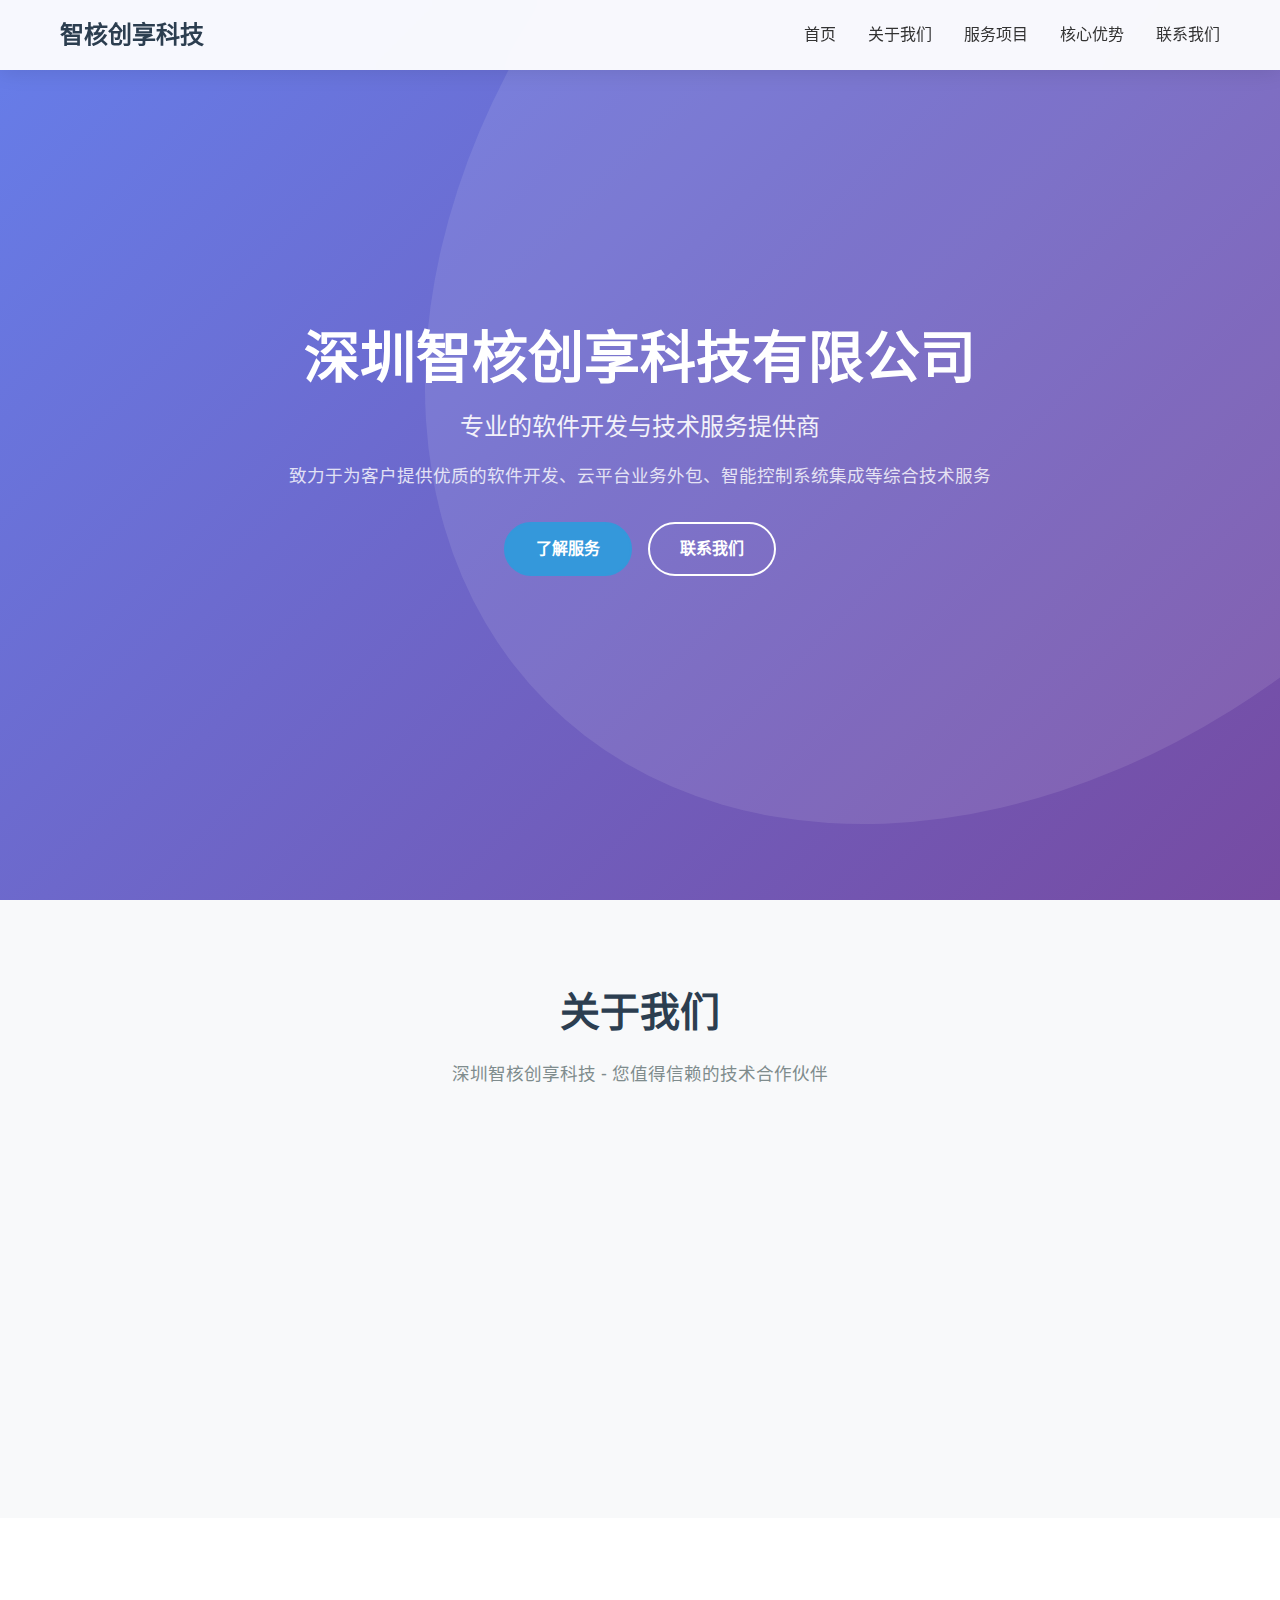
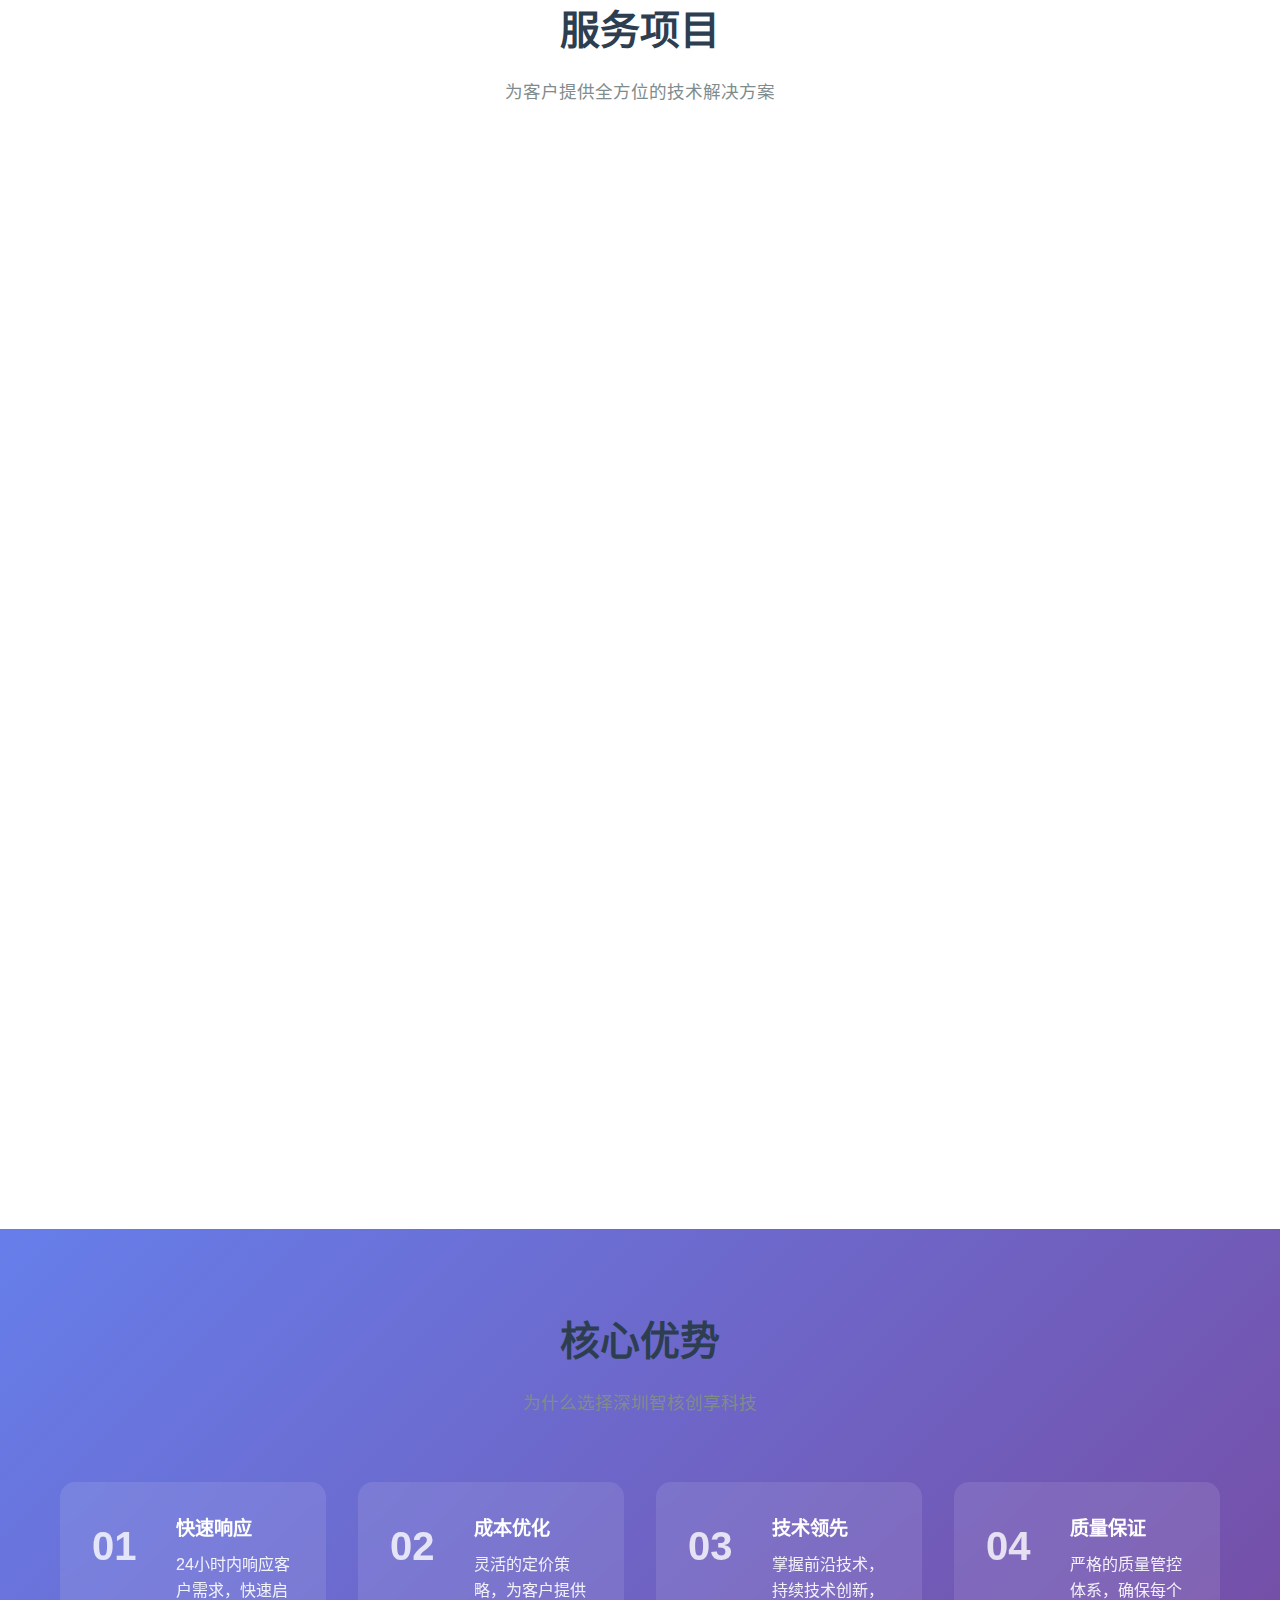
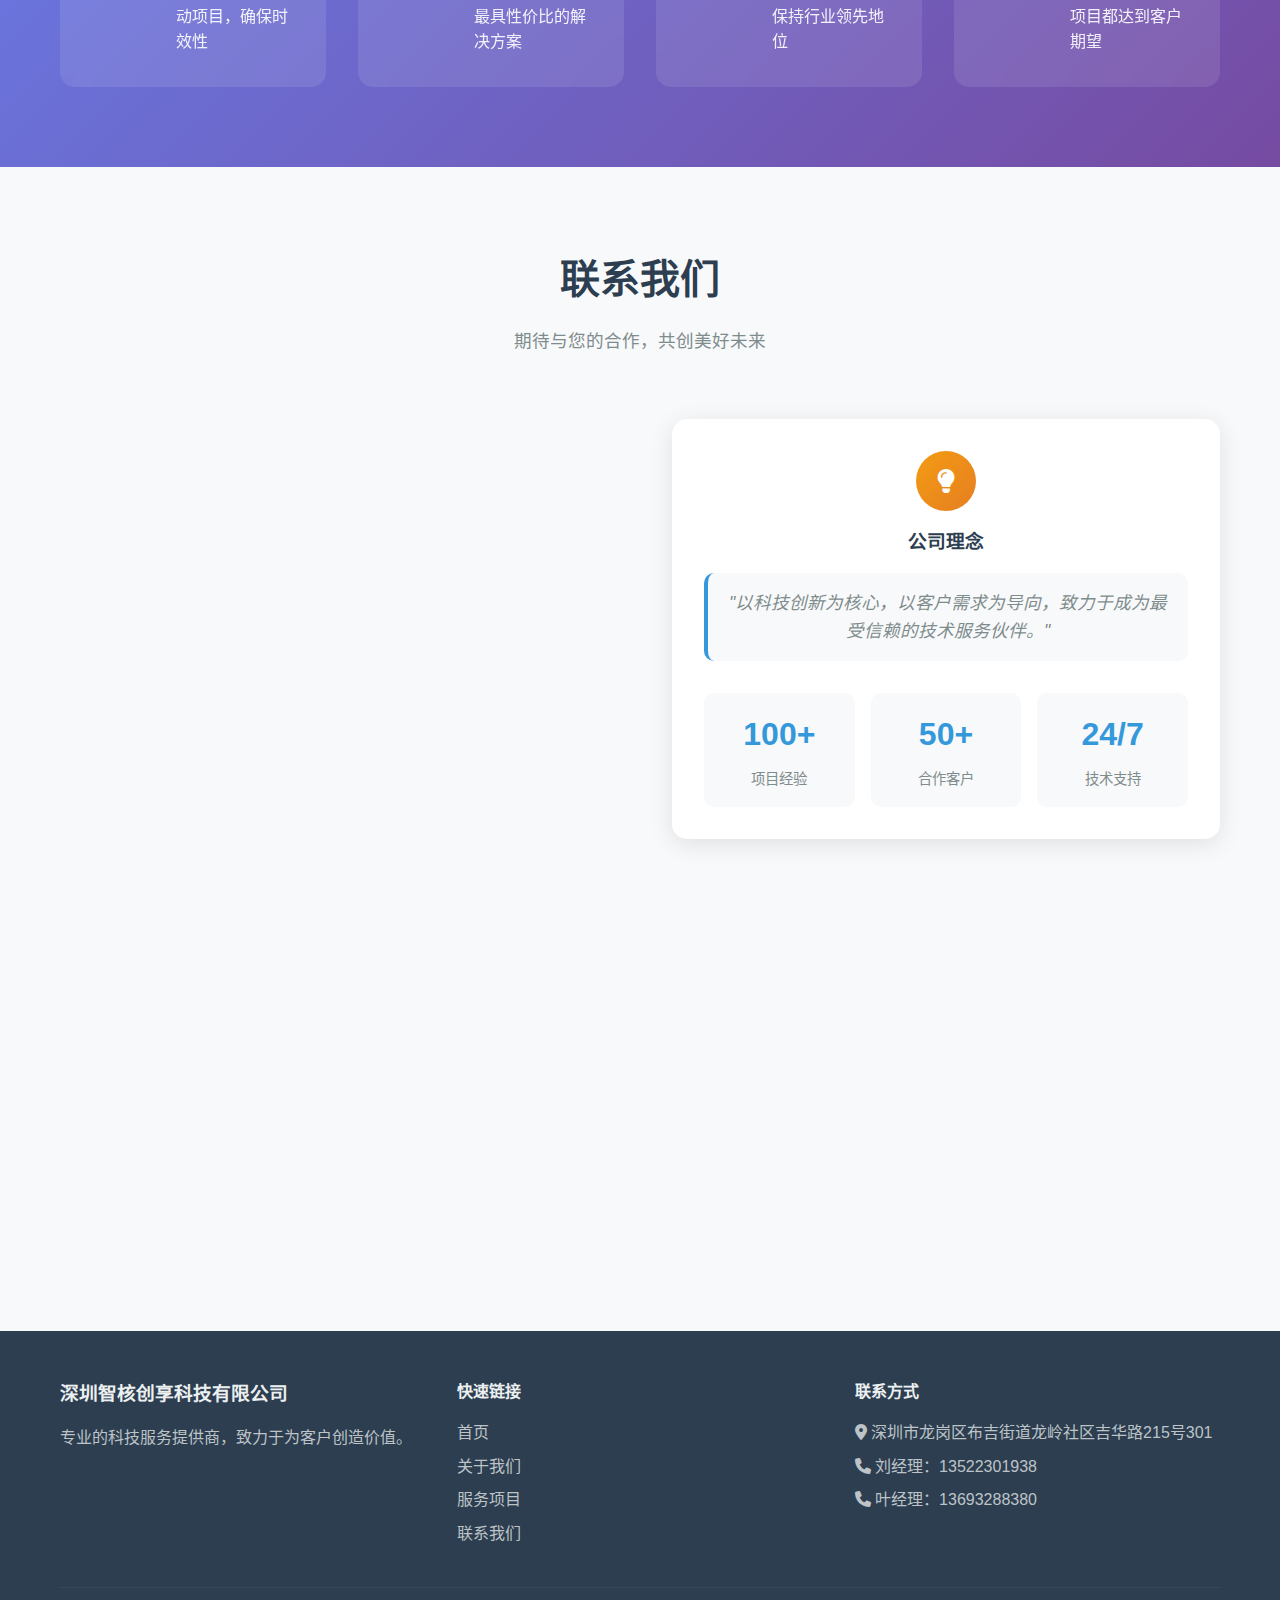
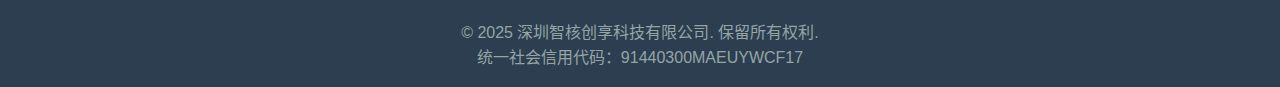
<file: index.html>
<!DOCTYPE html>
<html lang="zh-CN">
<head>
    <meta charset="UTF-8">
    <meta name="viewport" content="width=device-width, initial-scale=1.0">
    <meta name="description" content="深圳智核创享科技有限公司 - 专业的软件开发、云平台业务外包、智能控制系统集成服务提供商">
    <meta name="keywords" content="深圳智核创享,软件开发,云平台外包,智能控制,技术服务,数据处理">
    <title>深圳智核创享科技有限公司 - 专业科技服务提供商</title>
    <link rel="stylesheet" href="styles.css">
    <link href="https://cdnjs.cloudflare.com/ajax/libs/font-awesome/6.0.0/css/all.min.css" rel="stylesheet">
</head>
<body>
    <!-- 导航栏 -->
    <nav class="navbar">
        <div class="container">
            <div class="nav-brand">
                <h2>智核创享科技</h2>
            </div>
            <div class="nav-menu" id="nav-menu">
                <a href="#home" class="nav-link">首页</a>
                <a href="#about" class="nav-link">关于我们</a>
                <a href="#services" class="nav-link">服务项目</a>
                <a href="#advantages" class="nav-link">核心优势</a>
                <a href="#contact" class="nav-link">联系我们</a>
            </div>
            <div class="hamburger" id="hamburger">
                <span></span>
                <span></span>
                <span></span>
            </div>
        </div>
    </nav>

    <!-- 首页横幅 -->
    <section id="home" class="hero">
        <div class="container">
            <div class="hero-content">
                <h1 class="hero-title">深圳智核创享科技有限公司</h1>
                <p class="hero-subtitle">专业的软件开发与技术服务提供商</p>
                <p class="hero-description">致力于为客户提供优质的软件开发、云平台业务外包、智能控制系统集成等综合技术服务</p>
                <div class="hero-buttons">
                    <a href="#services" class="btn btn-primary">了解服务</a>
                    <a href="#contact" class="btn btn-secondary">联系我们</a>
                </div>
            </div>
        </div>
        <div class="hero-background">
            <div class="hero-shape"></div>
        </div>
    </section>

    <!-- 关于我们 -->
    <section id="about" class="about">
        <div class="container">
            <div class="section-header">
                <h2>关于我们</h2>
                <p>深圳智核创享科技 - 您值得信赖的技术合作伙伴</p>
            </div>
            <div class="about-content">
                <div class="about-info">
                    <div class="info-card">
                        <div class="info-icon">
                            <i class="fas fa-rocket"></i>
                        </div>
                        <h3>创新驱动</h3>
                        <p>以创新为核心动力，专注于前沿技术研发，为客户提供具有竞争优势的解决方案，助力企业数字化转型升级。</p>
                    </div>
                    <div class="info-card">
                        <div class="info-icon">
                            <i class="fas fa-users"></i>
                        </div>
                        <h3>专业团队</h3>
                        <p>汇聚业界精英技术人才，拥有丰富的项目经验和深厚的技术积累，为客户提供高质量的技术服务。</p>
                    </div>
                    <div class="info-card">
                        <div class="info-icon">
                            <i class="fas fa-handshake"></i>
                        </div>
                        <h3>贴心服务</h3>
                        <p>7x24小时技术支持，从需求分析到项目交付，全程跟踪服务，确保客户项目成功落地。</p>
                    </div>
                </div>
            </div>
        </div>
    </section>

    <!-- 服务项目 -->
    <section id="services" class="services">
        <div class="container">
            <div class="section-header">
                <h2>服务项目</h2>
                <p>为客户提供全方位的技术解决方案</p>
            </div>
            <div class="services-grid">
                <div class="service-card" onclick="openServiceDetail('software')">
                    <div class="service-icon">
                        <i class="fas fa-code"></i>
                    </div>
                    <h3>软件开发</h3>
                    <p>提供定制化软件开发服务，包括Web应用、移动应用、桌面软件等全栈开发解决方案。</p>
                    <div class="service-link">
                        <i class="fas fa-arrow-right"></i> 了解详情
                    </div>
                </div>
                <div class="service-card" onclick="openServiceDetail('cloud')">
                    <div class="service-icon">
                        <i class="fas fa-cloud"></i>
                    </div>
                    <h3>云平台业务外包</h3>
                    <p>基于云平台的业务外包服务，帮助企业实现数字化转型，提高运营效率。</p>
                    <div class="service-link">
                        <i class="fas fa-arrow-right"></i> 了解详情
                    </div>
                </div>
                <div class="service-card" onclick="openServiceDetail('network')">
                    <div class="service-icon">
                        <i class="fas fa-network-wired"></i>
                    </div>
                    <h3>通信网络设备</h3>
                    <p>通信设备制造与网络设备制造，为企业提供专业的网络基础设施解决方案。</p>
                    <div class="service-link">
                        <i class="fas fa-arrow-right"></i> 了解详情
                    </div>
                </div>
                <div class="service-card" onclick="openServiceDetail('data')">
                    <div class="service-icon">
                        <i class="fas fa-database"></i>
                    </div>
                    <h3>数据处理存储</h3>
                    <p>数据处理和存储支持服务，确保企业数据安全可靠，高效管理。</p>
                    <div class="service-link">
                        <i class="fas fa-arrow-right"></i> 了解详情
                    </div>
                </div>
                <div class="service-card" onclick="openServiceDetail('smart')">
                    <div class="service-icon">
                        <i class="fas fa-cogs"></i>
                    </div>
                    <h3>智能控制系统</h3>
                    <p>智能控制系统集成服务，为工业自动化提供先进的技术解决方案。</p>
                    <div class="service-link">
                        <i class="fas fa-arrow-right"></i> 了解详情
                    </div>
                </div>
                <div class="service-card" onclick="openServiceDetail('game')">
                    <div class="service-icon">
                        <i class="fas fa-gamepad"></i>
                    </div>
                    <h3>动漫游戏开发</h3>
                    <p>专业的动漫游戏开发服务，创造富有创意和吸引力的数字娱乐产品。</p>
                    <div class="service-link">
                        <i class="fas fa-arrow-right"></i> 了解详情
                    </div>
                </div>
                <div class="service-card" onclick="openServiceDetail('consulting')">
                    <div class="service-icon">
                        <i class="fas fa-handshake"></i>
                    </div>
                    <h3>技术咨询服务</h3>
                    <p>技术服务、技术开发、技术咨询、技术交流、技术转让、技术推广等全方位技术支持。</p>
                    <div class="service-link">
                        <i class="fas fa-arrow-right"></i> 了解详情
                    </div>
                </div>
                <div class="service-card" onclick="openServiceDetail('business')">
                    <div class="service-icon">
                        <i class="fas fa-chart-line"></i>
                    </div>
                    <h3>商务代理服务</h3>
                    <p>商务代理代办服务、市场营销策划、销售代理等综合商务解决方案。</p>
                    <div class="service-link">
                        <i class="fas fa-arrow-right"></i> 了解详情
                    </div>
                </div>
            </div>
        </div>
    </section>

    <!-- 核心优势 -->
    <section id="advantages" class="advantages">
        <div class="container">
            <div class="section-header">
                <h2>核心优势</h2>
                <p>为什么选择深圳智核创享科技</p>
            </div>
            <div class="advantages-grid">
                <div class="advantage-item">
                    <div class="advantage-number">01</div>
                    <div class="advantage-content">
                        <h3>快速响应</h3>
                        <p>24小时内响应客户需求，快速启动项目，确保时效性</p>
                    </div>
                </div>
                <div class="advantage-item">
                    <div class="advantage-number">02</div>
                    <div class="advantage-content">
                        <h3>成本优化</h3>
                        <p>灵活的定价策略，为客户提供最具性价比的解决方案</p>
                    </div>
                </div>
                <div class="advantage-item">
                    <div class="advantage-number">03</div>
                    <div class="advantage-content">
                        <h3>技术领先</h3>
                        <p>掌握前沿技术，持续技术创新，保持行业领先地位</p>
                    </div>
                </div>
                <div class="advantage-item">
                    <div class="advantage-number">04</div>
                    <div class="advantage-content">
                        <h3>质量保证</h3>
                        <p>严格的质量管控体系，确保每个项目都达到客户期望</p>
                    </div>
                </div>
            </div>
        </div>
    </section>

    <!-- 联系我们 -->
    <section id="contact" class="contact">
        <div class="container">
            <div class="section-header">
                <h2>联系我们</h2>
                <p>期待与您的合作，共创美好未来</p>
            </div>
            <div class="contact-content">
                <div class="contact-info">
                    <div class="contact-card" onclick="openMap()">
                        <div class="contact-icon">
                            <i class="fas fa-map-marker-alt"></i>
                        </div>
                        <h3>公司地址</h3>
                        <p>深圳市龙岗区布吉街道龙岭社区吉华路215号301</p>
                        <div class="map-link">
                            <i class="fas fa-map"></i> 点击查看地图
                        </div>
                    </div>
                    <div class="contact-card">
                        <div class="contact-icon">
                            <i class="fas fa-user-tie"></i>
                        </div>
                        <h3>刘经理</h3>
                        <p><i class="fas fa-phone"></i> 13522301938</p>
                        <a href="tel:13522301938" class="contact-btn">立即拨打</a>
                    </div>
                    <div class="contact-card">
                        <div class="contact-icon">
                            <i class="fas fa-user-tie"></i>
                        </div>
                        <h3>叶经理</h3>
                        <p><i class="fas fa-phone"></i> 13693288380</p>
                        <a href="tel:13693288380" class="contact-btn">立即拨打</a>
                    </div>
                </div>
                <div class="company-motto">
                    <div class="motto-card">
                        <div class="motto-icon">
                            <i class="fas fa-lightbulb"></i>
                        </div>
                        <h3>公司理念</h3>
                        <blockquote>
                            "以科技创新为核心，以客户需求为导向，致力于成为最受信赖的技术服务伙伴。"
                        </blockquote>
                    </div>
                    <div class="motto-stats">
                        <div class="stat-item">
                            <div class="stat-number">100+</div>
                            <div class="stat-label">项目经验</div>
                        </div>
                        <div class="stat-item">
                            <div class="stat-number">50+</div>
                            <div class="stat-label">合作客户</div>
                        </div>
                        <div class="stat-item">
                            <div class="stat-number">24/7</div>
                            <div class="stat-label">技术支持</div>
                        </div>
                    </div>
                </div>
            </div>
        </div>
    </section>

    <!-- 服务详情弹窗 -->
    <div id="serviceModal" class="modal">
        <div class="modal-content">
            <div class="modal-header">
                <h2 id="modalTitle">服务详情</h2>
                <span class="close" onclick="closeServiceDetail()">&times;</span>
            </div>
            <div class="modal-body">
                <div id="modalContent">
                    <!-- 动态内容将在这里插入 -->
                </div>
            </div>
        </div>
    </div>

    <!-- 页脚 -->
    <footer class="footer">
        <div class="container">
            <div class="footer-content">
                <div class="footer-section">
                    <h3>深圳智核创享科技有限公司</h3>
                    <p>专业的科技服务提供商，致力于为客户创造价值。</p>
                </div>
                <div class="footer-section">
                    <h4>快速链接</h4>
                    <ul>
                        <li><a href="#home">首页</a></li>
                        <li><a href="#about">关于我们</a></li>
                        <li><a href="#services">服务项目</a></li>
                        <li><a href="#contact">联系我们</a></li>
                    </ul>
                </div>
                <div class="footer-section">
                    <h4>联系方式</h4>
                    <p><i class="fas fa-map-marker-alt"></i> 深圳市龙岗区布吉街道龙岭社区吉华路215号301</p>
                    <p><i class="fas fa-phone"></i> 刘经理：13522301938</p>
                    <p><i class="fas fa-phone"></i> 叶经理：13693288380</p>
                </div>
            </div>
            <div class="footer-bottom">
                <p>&copy; 2025 深圳智核创享科技有限公司. 保留所有权利.</p>
                <p>统一社会信用代码：91440300MAEUYWCF17</p>
            </div>
        </div>
    </footer>

    <script src="script.js"></script>
</body>
</html>
</file>
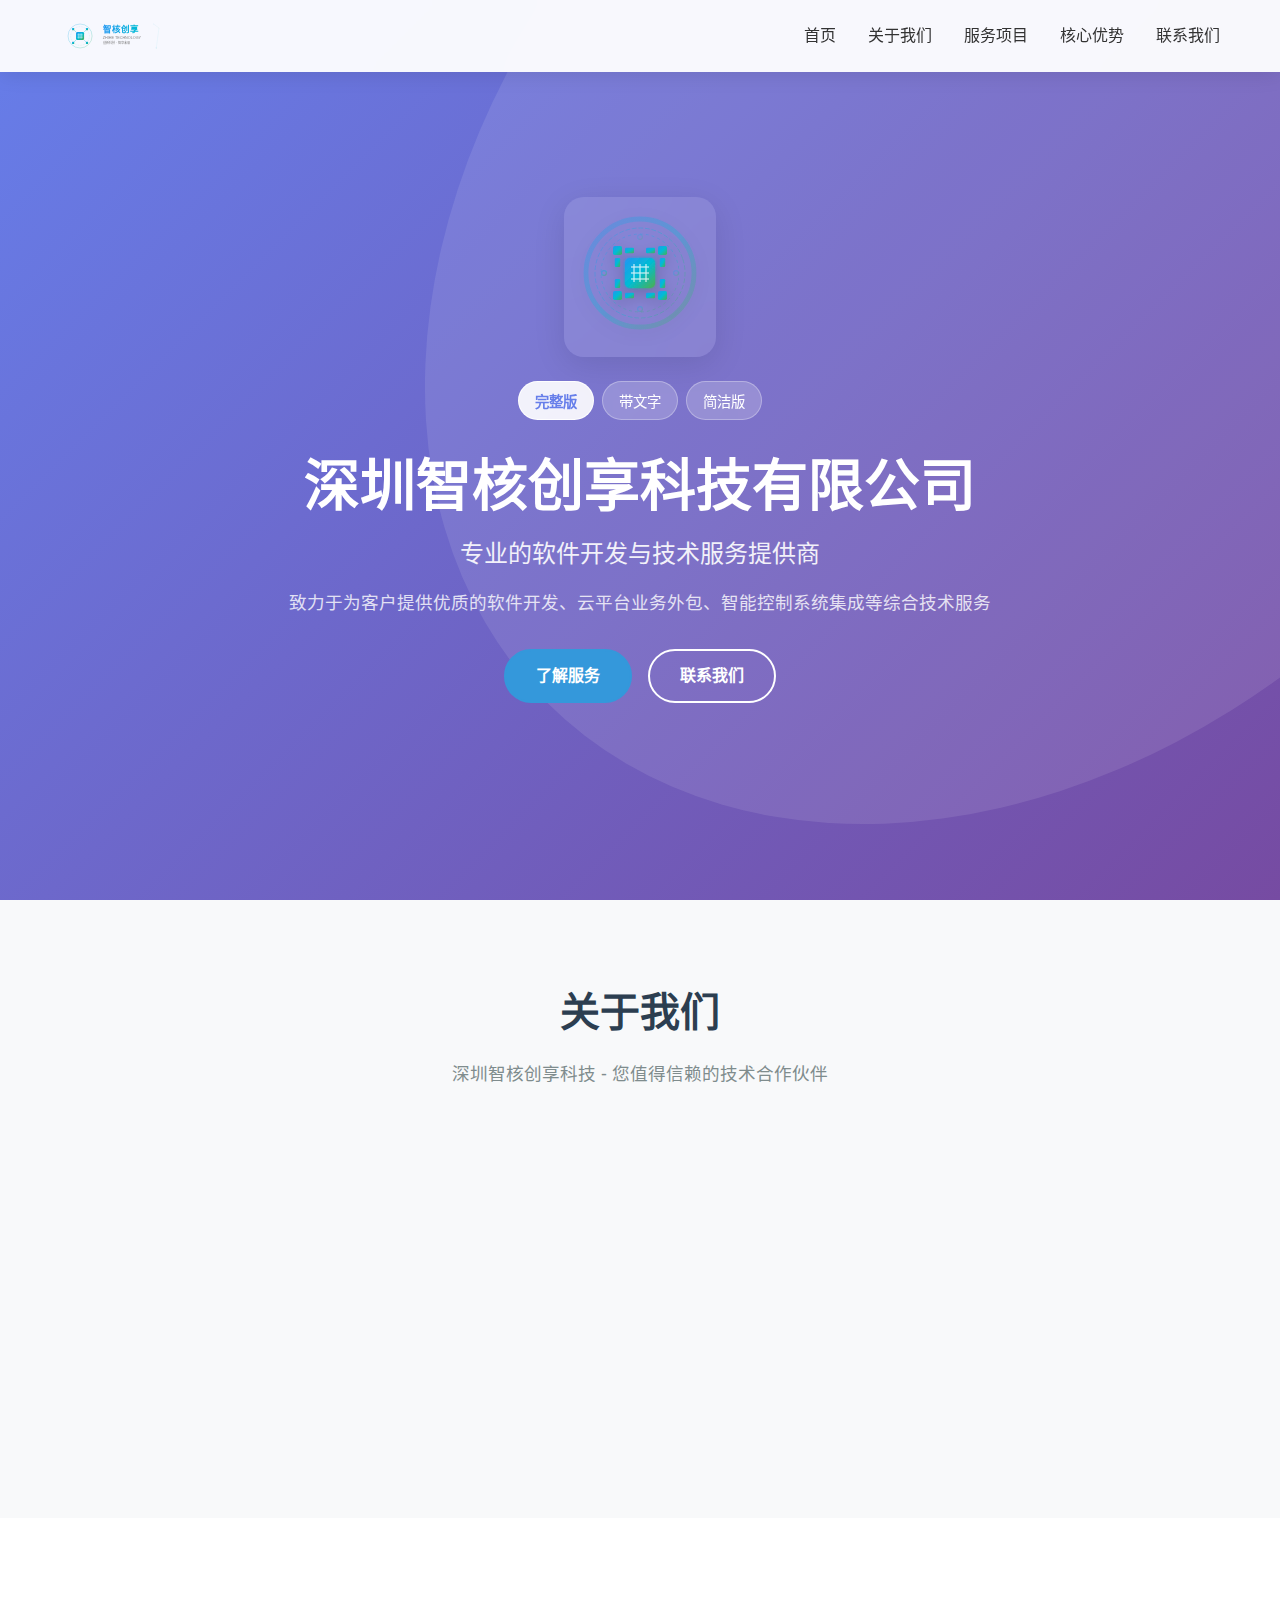
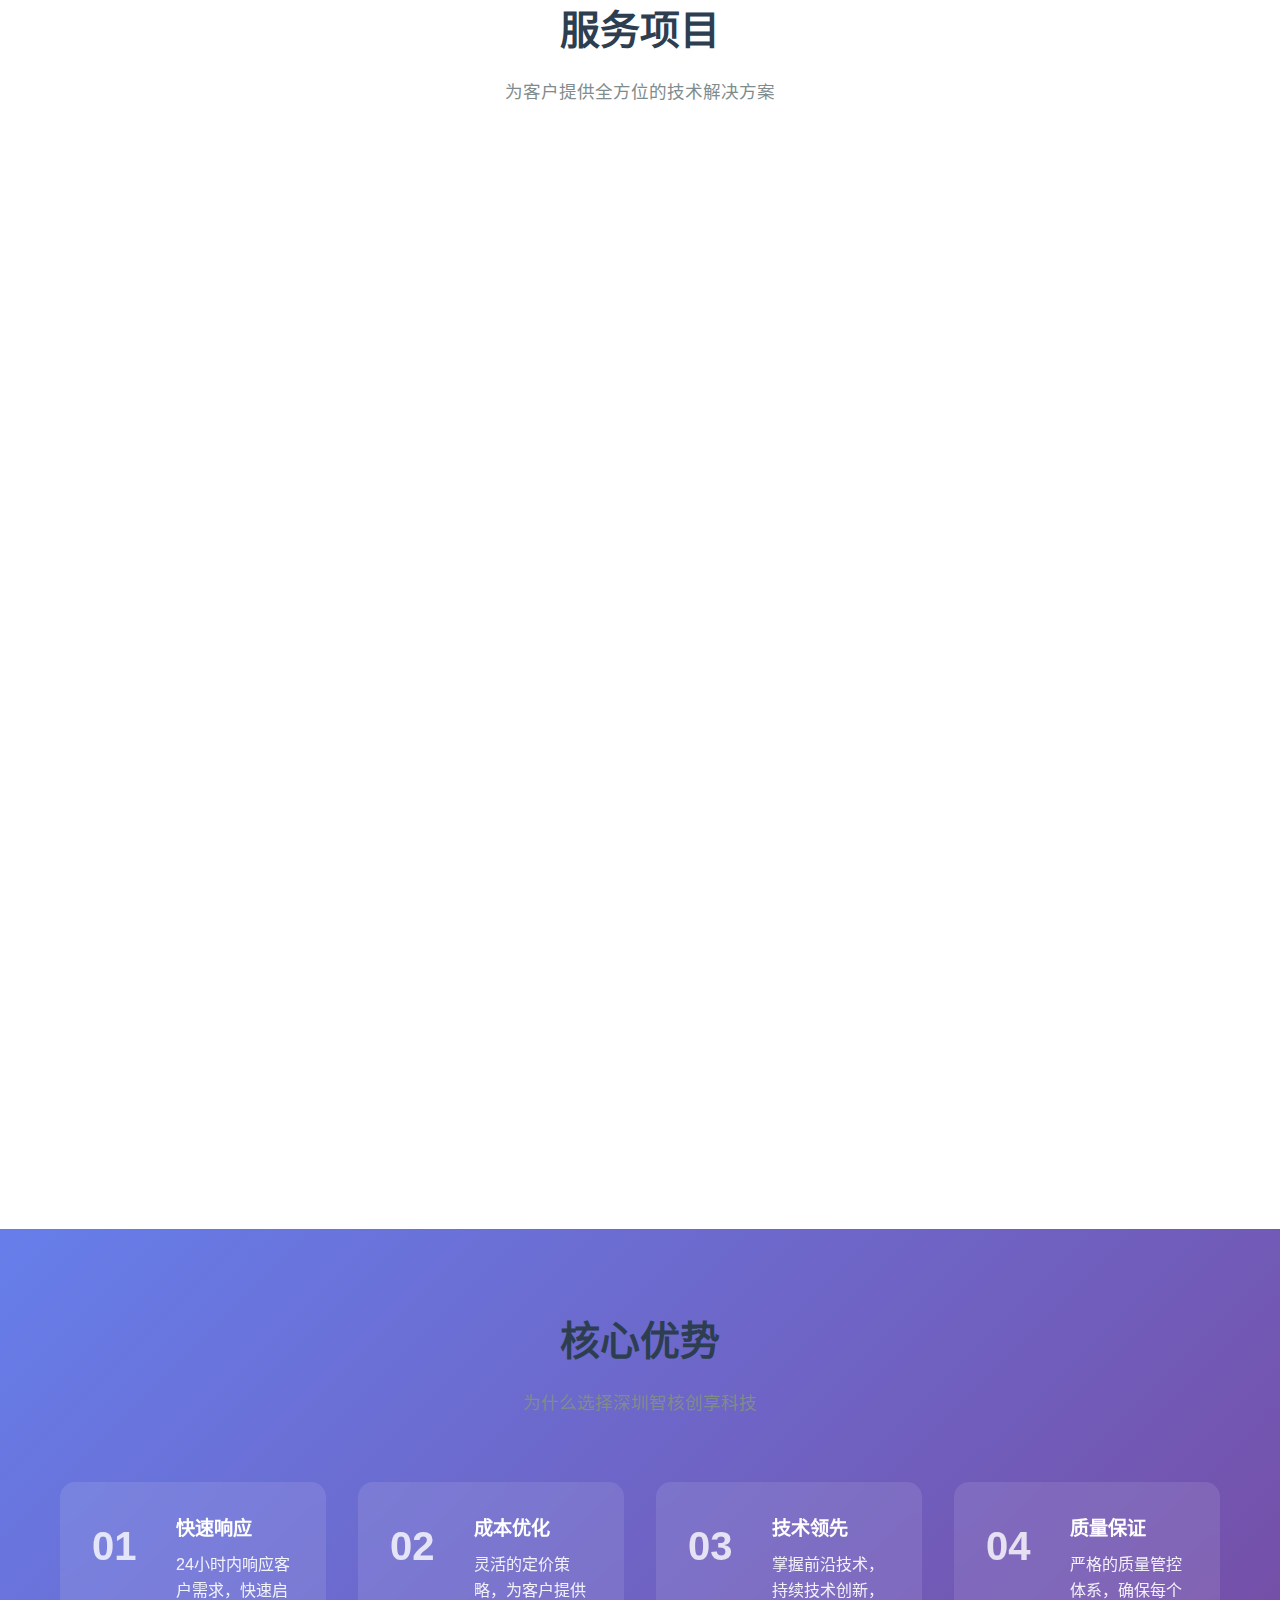
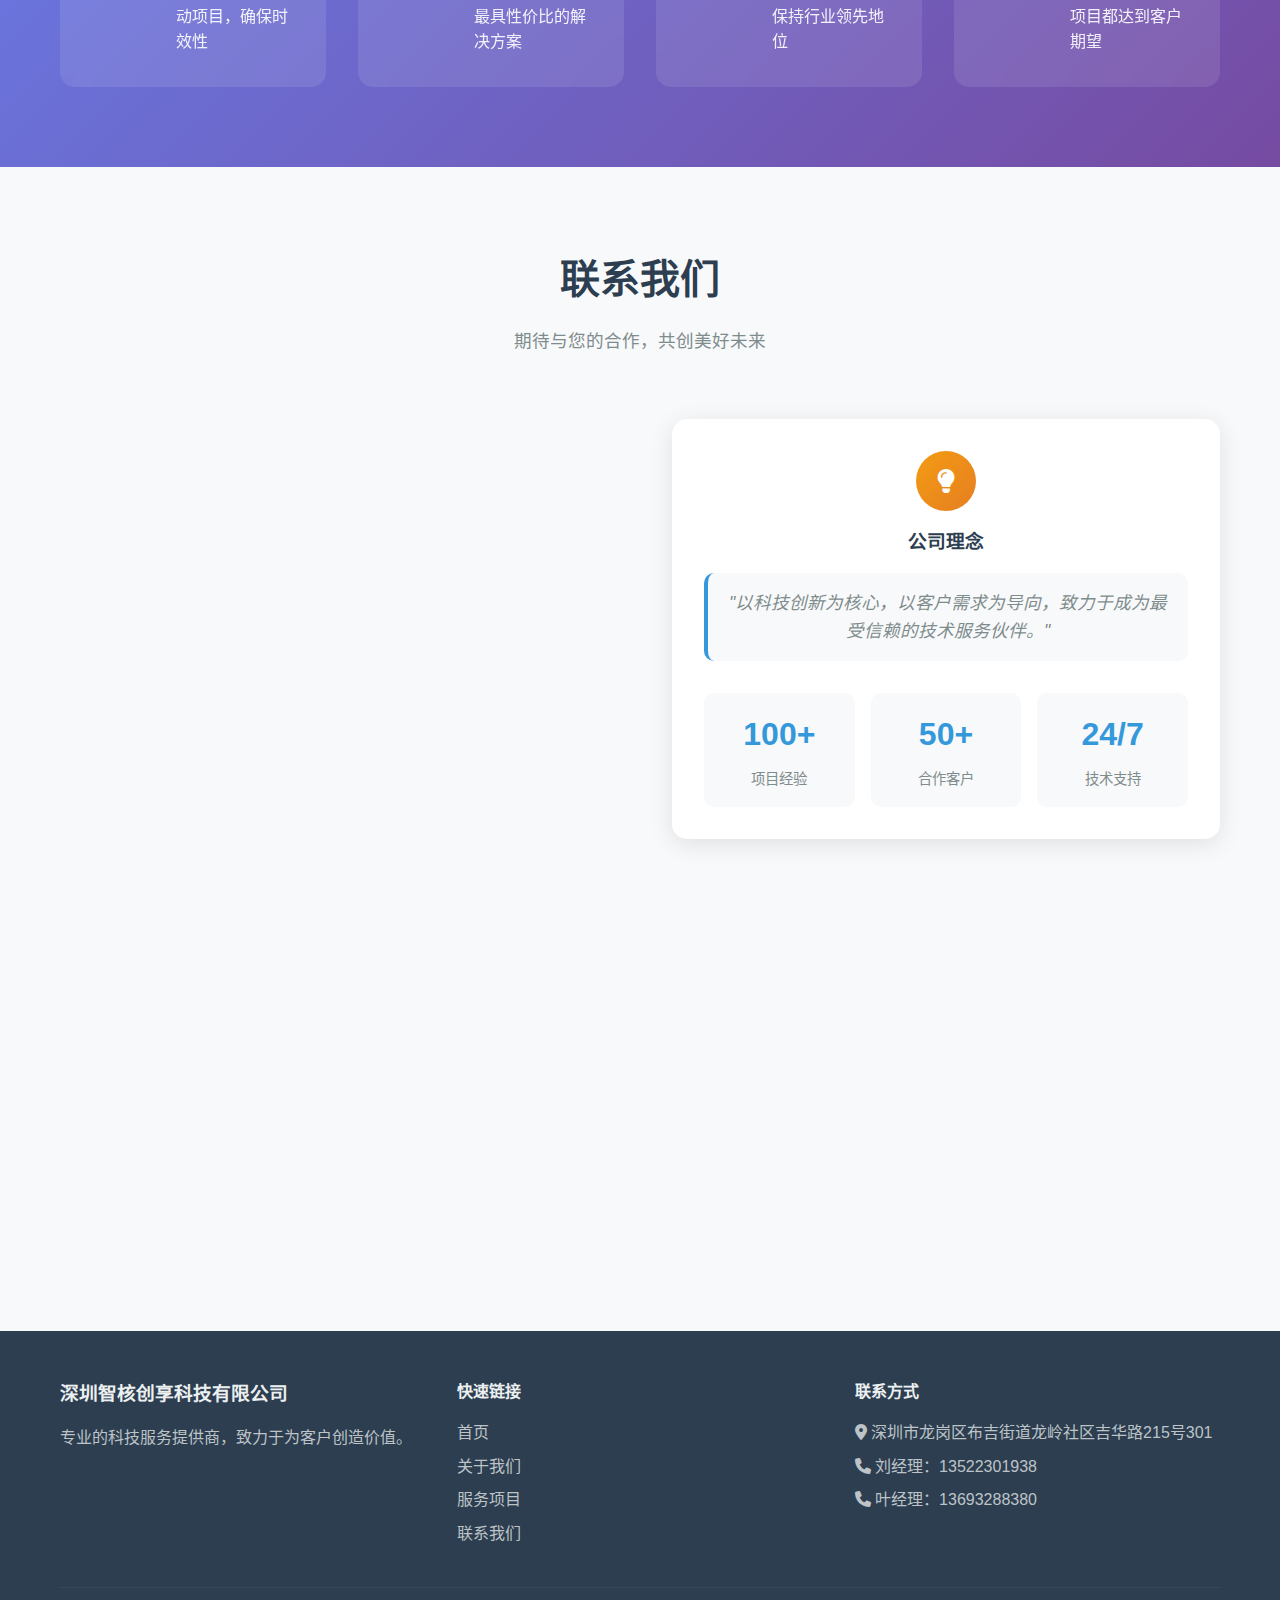
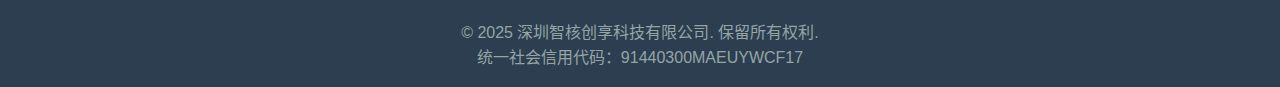
<file: zhihe-website/index.html>
<!DOCTYPE html>
<html lang="zh-CN">
<head>
    <meta charset="UTF-8">
    <meta name="viewport" content="width=device-width, initial-scale=1.0, maximum-scale=1.0, user-scalable=no">
    <meta name="description" content="深圳智核创享科技有限公司 - 专业的软件开发、云平台业务外包、智能控制系统集成服务提供商">
    <meta name="keywords" content="深圳智核创享,软件开发,云平台外包,智能控制,技术服务,数据处理">
    <meta name="format-detection" content="telephone=yes">
    <meta name="mobile-web-app-capable" content="yes">
    <meta name="apple-mobile-web-app-capable" content="yes">
    <meta name="apple-mobile-web-app-status-bar-style" content="black-translucent">
    <title>深圳智核创享科技有限公司 - 专业科技服务提供商</title>
    <link rel="icon" type="image/svg+xml" href="logo-simple.svg">
    <link rel="stylesheet" href="styles.css">
    <link href="https://cdnjs.cloudflare.com/ajax/libs/font-awesome/6.0.0/css/all.min.css" rel="stylesheet">
</head>
<body>
    <!-- 导航栏 -->
    <nav class="navbar">
        <div class="container">
            <div class="nav-brand">
                <img src="logo-with-text.svg" alt="智核创享科技" class="logo-full">
            </div>
            <div class="nav-menu" id="nav-menu">
                <a href="#home" class="nav-link">首页</a>
                <a href="#about" class="nav-link">关于我们</a>
                <a href="#services" class="nav-link">服务项目</a>
                <a href="#advantages" class="nav-link">核心优势</a>
                <a href="#contact" class="nav-link">联系我们</a>
            </div>
            <div class="hamburger" id="hamburger">
                <span></span>
                <span></span>
                <span></span>
            </div>
        </div>
    </nav>

    <!-- 首页横幅 -->
    <section id="home" class="hero">
        <div class="container">
            <div class="hero-content">
                <!-- Logo 展示区域 -->
                <div class="hero-logo-showcase">
                    <div class="logo-display">
                        <img src="logo.svg" alt="智核创享科技完整版Logo" class="hero-logo-main" id="hero-logo">
                    </div>
                    <div class="logo-selector">
                        <button class="logo-btn active" onclick="switchLogo('logo.svg', this)">完整版</button>
                        <button class="logo-btn" onclick="switchLogo('logo-with-text.svg', this)">带文字</button>
                        <button class="logo-btn" onclick="switchLogo('logo-simple.svg', this)">简洁版</button>
                    </div>
                </div>
                
                <h1 class="hero-title">深圳智核创享科技有限公司</h1>
                <p class="hero-subtitle">专业的软件开发与技术服务提供商</p>
                <p class="hero-description">致力于为客户提供优质的软件开发、云平台业务外包、智能控制系统集成等综合技术服务</p>
                <div class="hero-buttons">
                    <a href="#services" class="btn btn-primary">了解服务</a>
                    <a href="#contact" class="btn btn-secondary">联系我们</a>
                </div>
            </div>
        </div>
        <div class="hero-background">
            <div class="hero-shape"></div>
        </div>
    </section>

    <!-- 关于我们 -->
    <section id="about" class="about">
        <div class="container">
            <div class="section-header">
                <h2>关于我们</h2>
                <p>深圳智核创享科技 - 您值得信赖的技术合作伙伴</p>
            </div>
            <div class="about-content">
                <div class="about-info">
                    <div class="info-card">
                        <div class="info-icon">
                            <i class="fas fa-rocket"></i>
                        </div>
                        <h3>创新驱动</h3>
                        <p>以创新为核心动力，专注于前沿技术研发，为客户提供具有竞争优势的解决方案，助力企业数字化转型升级。</p>
                    </div>
                    <div class="info-card">
                        <div class="info-icon">
                            <i class="fas fa-users"></i>
                        </div>
                        <h3>专业团队</h3>
                        <p>汇聚业界精英技术人才，拥有丰富的项目经验和深厚的技术积累，为客户提供高质量的技术服务。</p>
                    </div>
                    <div class="info-card">
                        <div class="info-icon">
                            <i class="fas fa-handshake"></i>
                        </div>
                        <h3>贴心服务</h3>
                        <p>7x24小时技术支持，从需求分析到项目交付，全程跟踪服务，确保客户项目成功落地。</p>
                    </div>
                </div>
            </div>
        </div>
    </section>

    <!-- 服务项目 -->
    <section id="services" class="services">
        <div class="container">
            <div class="section-header">
                <h2>服务项目</h2>
                <p>为客户提供全方位的技术解决方案</p>
            </div>
            <div class="services-grid">
                <div class="service-card" onclick="openServiceDetail('software')">
                    <div class="service-icon">
                        <i class="fas fa-code"></i>
                    </div>
                    <h3>软件开发</h3>
                    <p>提供定制化软件开发服务，包括Web应用、移动应用、桌面软件等全栈开发解决方案。</p>
                    <div class="service-link">
                        <i class="fas fa-arrow-right"></i> 了解详情
                    </div>
                </div>
                <div class="service-card" onclick="openServiceDetail('cloud')">
                    <div class="service-icon">
                        <i class="fas fa-cloud"></i>
                    </div>
                    <h3>云平台业务外包</h3>
                    <p>基于云平台的业务外包服务，帮助企业实现数字化转型，提高运营效率。</p>
                    <div class="service-link">
                        <i class="fas fa-arrow-right"></i> 了解详情
                    </div>
                </div>
                <div class="service-card" onclick="openServiceDetail('network')">
                    <div class="service-icon">
                        <i class="fas fa-network-wired"></i>
                    </div>
                    <h3>通信网络设备</h3>
                    <p>通信设备制造与网络设备制造，为企业提供专业的网络基础设施解决方案。</p>
                    <div class="service-link">
                        <i class="fas fa-arrow-right"></i> 了解详情
                    </div>
                </div>
                <div class="service-card" onclick="openServiceDetail('data')">
                    <div class="service-icon">
                        <i class="fas fa-database"></i>
                    </div>
                    <h3>数据处理存储</h3>
                    <p>数据处理和存储支持服务，确保企业数据安全可靠，高效管理。</p>
                    <div class="service-link">
                        <i class="fas fa-arrow-right"></i> 了解详情
                    </div>
                </div>
                <div class="service-card" onclick="openServiceDetail('smart')">
                    <div class="service-icon">
                        <i class="fas fa-cogs"></i>
                    </div>
                    <h3>智能控制系统</h3>
                    <p>智能控制系统集成服务，为工业自动化提供先进的技术解决方案。</p>
                    <div class="service-link">
                        <i class="fas fa-arrow-right"></i> 了解详情
                    </div>
                </div>
                <div class="service-card" onclick="openServiceDetail('game')">
                    <div class="service-icon">
                        <i class="fas fa-gamepad"></i>
                    </div>
                    <h3>动漫游戏开发</h3>
                    <p>专业的动漫游戏开发服务，创造富有创意和吸引力的数字娱乐产品。</p>
                    <div class="service-link">
                        <i class="fas fa-arrow-right"></i> 了解详情
                    </div>
                </div>
                <div class="service-card" onclick="openServiceDetail('consulting')">
                    <div class="service-icon">
                        <i class="fas fa-handshake"></i>
                    </div>
                    <h3>技术咨询服务</h3>
                    <p>技术服务、技术开发、技术咨询、技术交流、技术转让、技术推广等全方位技术支持。</p>
                    <div class="service-link">
                        <i class="fas fa-arrow-right"></i> 了解详情
                    </div>
                </div>
                <div class="service-card" onclick="openServiceDetail('business')">
                    <div class="service-icon">
                        <i class="fas fa-chart-line"></i>
                    </div>
                    <h3>商务代理服务</h3>
                    <p>商务代理代办服务、市场营销策划、销售代理等综合商务解决方案。</p>
                    <div class="service-link">
                        <i class="fas fa-arrow-right"></i> 了解详情
                    </div>
                </div>
            </div>
        </div>
    </section>

    <!-- 核心优势 -->
    <section id="advantages" class="advantages">
        <div class="container">
            <div class="section-header">
                <h2>核心优势</h2>
                <p>为什么选择深圳智核创享科技</p>
            </div>
            <div class="advantages-grid">
                <div class="advantage-item">
                    <div class="advantage-number">01</div>
                    <div class="advantage-content">
                        <h3>快速响应</h3>
                        <p>24小时内响应客户需求，快速启动项目，确保时效性</p>
                    </div>
                </div>
                <div class="advantage-item">
                    <div class="advantage-number">02</div>
                    <div class="advantage-content">
                        <h3>成本优化</h3>
                        <p>灵活的定价策略，为客户提供最具性价比的解决方案</p>
                    </div>
                </div>
                <div class="advantage-item">
                    <div class="advantage-number">03</div>
                    <div class="advantage-content">
                        <h3>技术领先</h3>
                        <p>掌握前沿技术，持续技术创新，保持行业领先地位</p>
                    </div>
                </div>
                <div class="advantage-item">
                    <div class="advantage-number">04</div>
                    <div class="advantage-content">
                        <h3>质量保证</h3>
                        <p>严格的质量管控体系，确保每个项目都达到客户期望</p>
                    </div>
                </div>
            </div>
        </div>
    </section>

    <!-- 联系我们 -->
    <section id="contact" class="contact">
        <div class="container">
            <div class="section-header">
                <h2>联系我们</h2>
                <p>期待与您的合作，共创美好未来</p>
            </div>
            <div class="contact-content">
                <div class="contact-info">
                    <div class="contact-card" onclick="openMap()">
                        <div class="contact-icon">
                            <i class="fas fa-map-marker-alt"></i>
                        </div>
                        <h3>公司地址</h3>
                        <p>深圳市龙岗区布吉街道龙岭社区吉华路215号301</p>
                        <div class="map-link">
                            <i class="fas fa-map"></i> 点击查看地图
                        </div>
                    </div>
                    <div class="contact-card">
                        <div class="contact-icon">
                            <i class="fas fa-user-tie"></i>
                        </div>
                        <h3>刘经理</h3>
                        <p><i class="fas fa-phone"></i> 13522301938</p>
                        <a href="tel:13522301938" class="contact-btn">立即拨打</a>
                    </div>
                    <div class="contact-card">
                        <div class="contact-icon">
                            <i class="fas fa-user-tie"></i>
                        </div>
                        <h3>叶经理</h3>
                        <p><i class="fas fa-phone"></i> 13693288380</p>
                        <a href="tel:13693288380" class="contact-btn">立即拨打</a>
                    </div>
                </div>
                <div class="company-motto">
                    <div class="motto-card">
                        <div class="motto-icon">
                            <i class="fas fa-lightbulb"></i>
                        </div>
                        <h3>公司理念</h3>
                        <blockquote>
                            "以科技创新为核心，以客户需求为导向，致力于成为最受信赖的技术服务伙伴。"
                        </blockquote>
                    </div>
                    <div class="motto-stats">
                        <div class="stat-item">
                            <div class="stat-number">100+</div>
                            <div class="stat-label">项目经验</div>
                        </div>
                        <div class="stat-item">
                            <div class="stat-number">50+</div>
                            <div class="stat-label">合作客户</div>
                        </div>
                        <div class="stat-item">
                            <div class="stat-number">24/7</div>
                            <div class="stat-label">技术支持</div>
                        </div>
                    </div>
                </div>
            </div>
        </div>
    </section>

    <!-- 服务详情弹窗 -->
    <div id="serviceModal" class="modal">
        <div class="modal-content">
            <div class="modal-header">
                <h2 id="modalTitle">服务详情</h2>
                <span class="close" onclick="closeServiceDetail()">&times;</span>
            </div>
            <div class="modal-body">
                <div id="modalContent">
                    <!-- 动态内容将在这里插入 -->
                </div>
            </div>
        </div>
    </div>

    <!-- 页脚 -->
    <footer class="footer">
        <div class="container">
            <div class="footer-content">
                <div class="footer-section">
                    <h3>深圳智核创享科技有限公司</h3>
                    <p>专业的科技服务提供商，致力于为客户创造价值。</p>
                </div>
                <div class="footer-section">
                    <h4>快速链接</h4>
                    <ul>
                        <li><a href="#home">首页</a></li>
                        <li><a href="#about">关于我们</a></li>
                        <li><a href="#services">服务项目</a></li>
                        <li><a href="#contact">联系我们</a></li>
                    </ul>
                </div>
                <div class="footer-section">
                    <h4>联系方式</h4>
                    <p><i class="fas fa-map-marker-alt"></i> 深圳市龙岗区布吉街道龙岭社区吉华路215号301</p>
                    <p><i class="fas fa-phone"></i> 刘经理：13522301938</p>
                    <p><i class="fas fa-phone"></i> 叶经理：13693288380</p>
                </div>
            </div>
            <div class="footer-bottom">
                <p>&copy; 2025 深圳智核创享科技有限公司. 保留所有权利.</p>
                <p>统一社会信用代码：91440300MAEUYWCF17</p>
            </div>
        </div>
    </footer>

    <script src="script.js"></script>
</body>
</html>
</file>
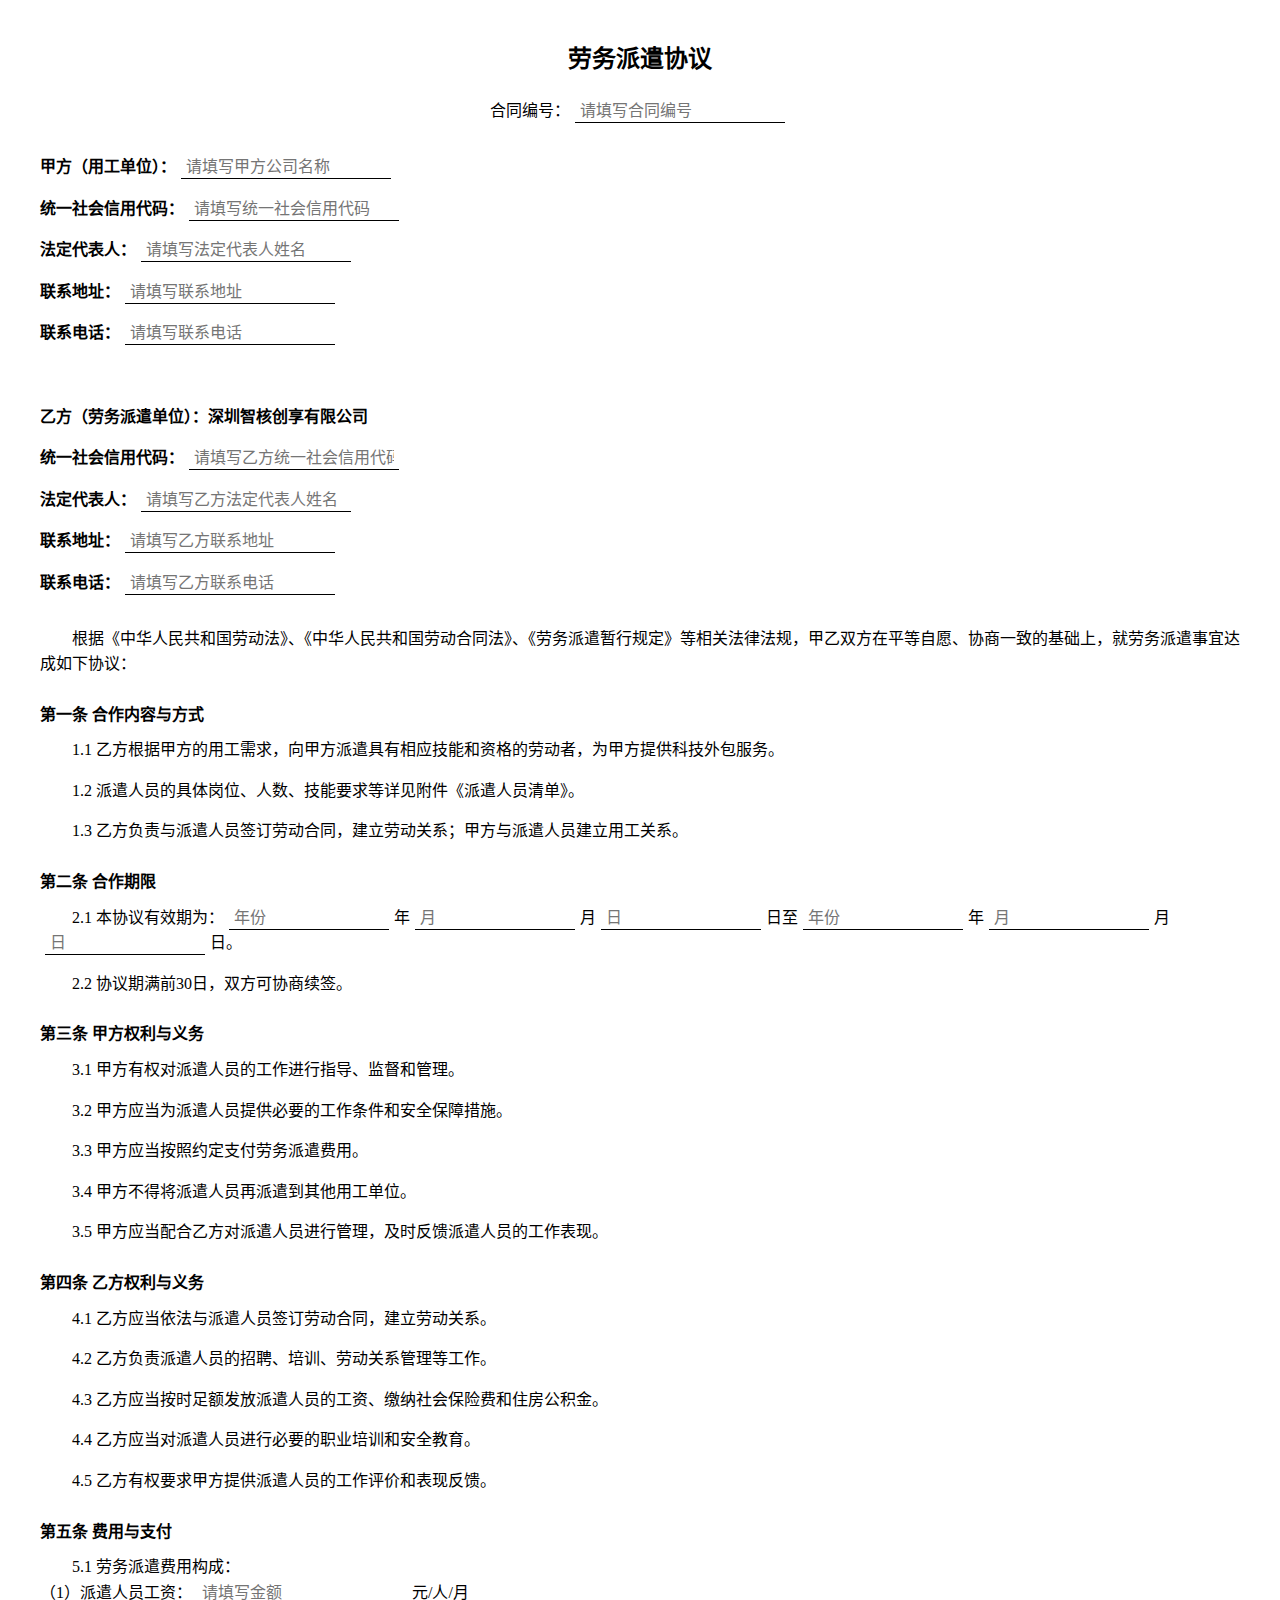
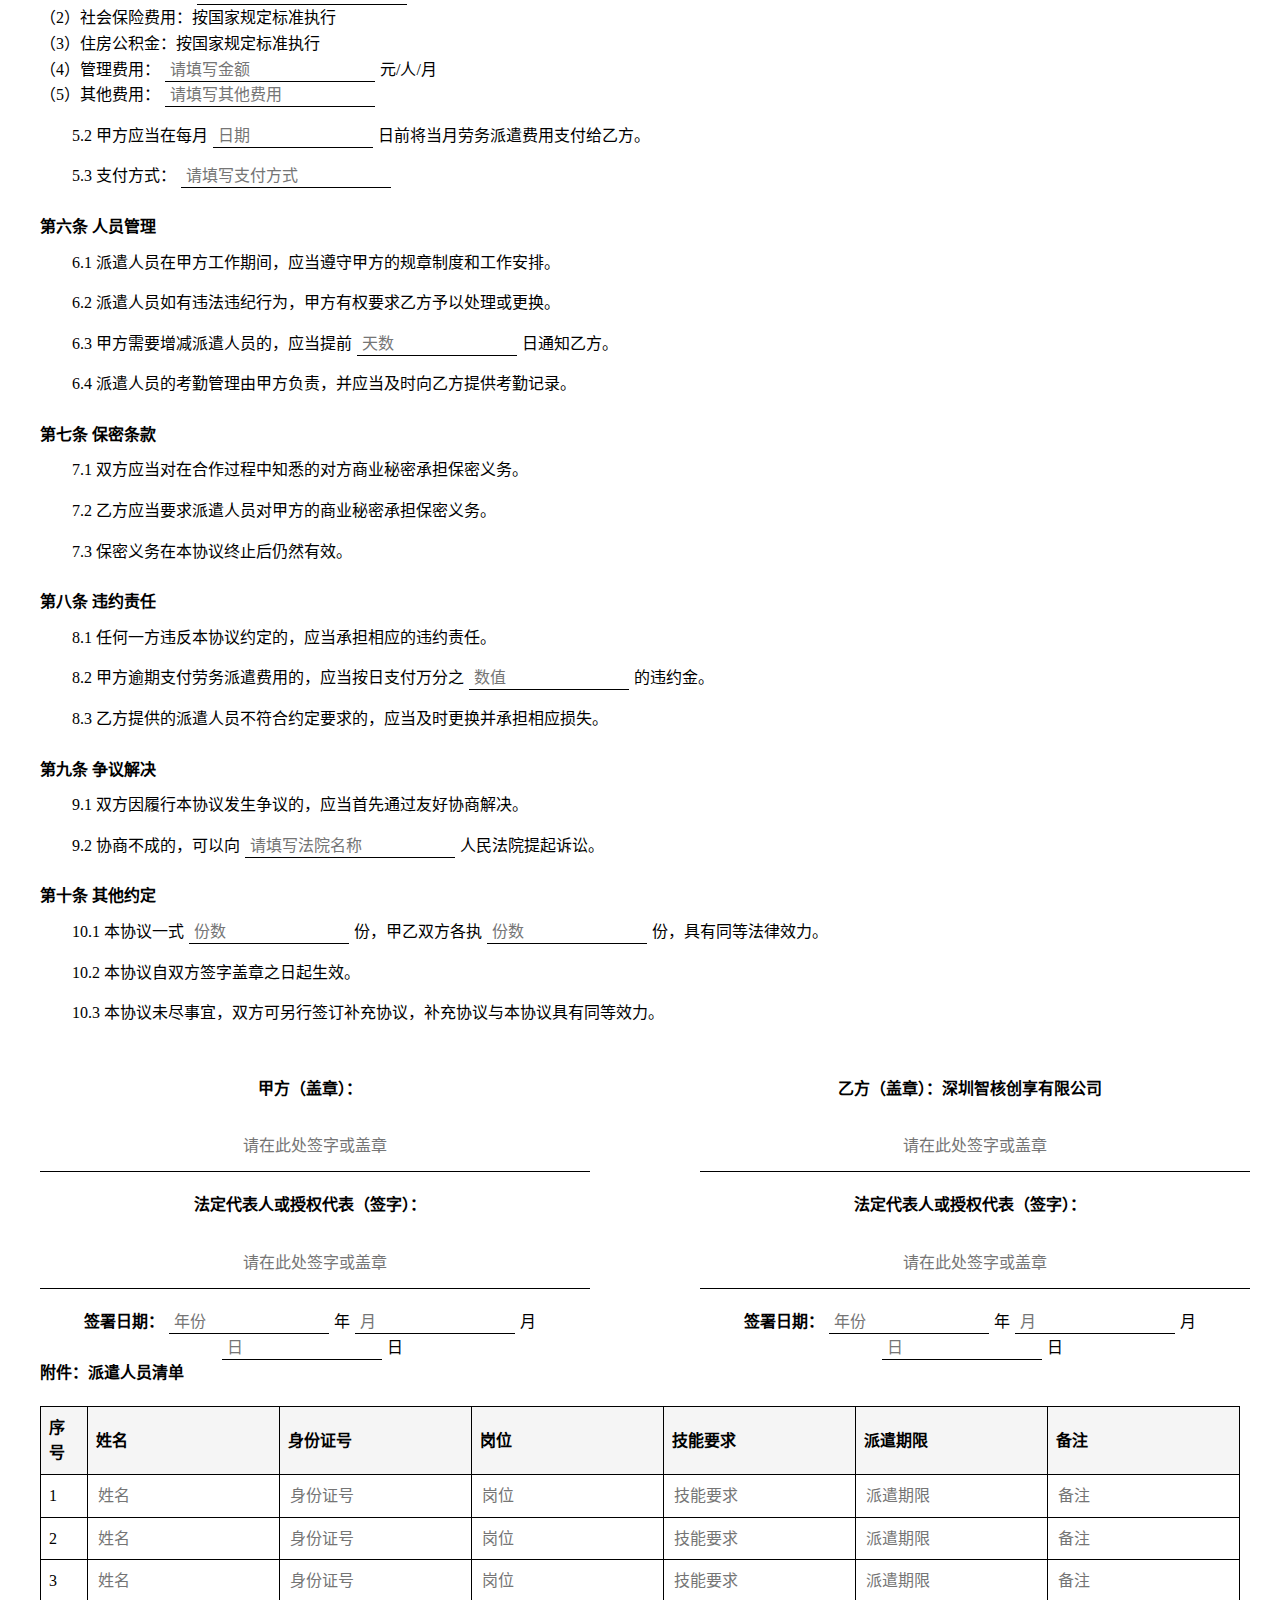
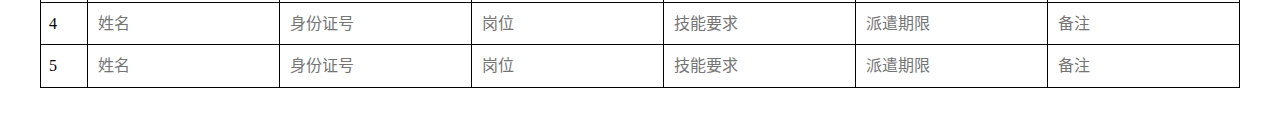
<file: 劳务派遣协议.html>
<!DOCTYPE html>
<html lang="zh-CN">
<head>
    <meta charset="UTF-8">
    <meta name="viewport" content="width=device-width, initial-scale=1.0">
    <title>劳务派遣协议</title>
    <style>
        body {
            font-family: "Microsoft YaHei", "SimSun", serif;
            line-height: 1.6;
            margin: 40px;
            background: white;
        }
        .header {
            text-align: center;
            margin-bottom: 30px;
        }
        .title {
            font-size: 24px;
            font-weight: bold;
            margin-bottom: 20px;
        }
        .contract-info {
            margin-bottom: 30px;
        }
        .section {
            margin-bottom: 25px;
        }
        .section-title {
            font-weight: bold;
            font-size: 16px;
            margin-bottom: 10px;
        }
        .article {
            margin-bottom: 15px;
            text-indent: 2em;
        }
        .signature-area {
            display: flex;
            justify-content: space-between;
            margin-top: 50px;
            page-break-inside: avoid;
        }
        .signature-block {
            width: 45%;
            text-align: center;
        }
        .signature-line {
            border-bottom: 1px solid #000;
            margin: 20px 0;
            height: 40px;
        }
        table {
            width: 100%;
            border-collapse: collapse;
            margin: 20px 0;
        }
        th, td {
            border: 1px solid #000;
            padding: 8px;
            text-align: left;
        }
        th {
            background-color: #f5f5f5;
            font-weight: bold;
        }
        .blank-line {
            border: none;
            border-bottom: 1px solid #000;
            display: inline-block;
            min-width: 150px;
            margin: 0 5px;
            background: transparent;
            font-family: inherit;
            font-size: inherit;
            padding: 2px 5px;
        }
        .signature-input {
            border: none;
            border-bottom: 1px solid #000;
            width: 100%;
            height: 40px;
            margin: 20px 0;
            background: transparent;
            font-family: inherit;
            font-size: inherit;
            text-align: center;
            padding: 5px;
        }
        .table-input {
            border: none;
            width: 100%;
            background: transparent;
            font-family: inherit;
            font-size: inherit;
            padding: 2px;
        }
        @media print {
            body { margin: 20px; }
            .page-break { page-break-before: always; }
        }
    </style>
</head>
<body>
    <div class="header">
        <div class="title">劳务派遣协议</div>
        <div>合同编号：<input type="text" class="blank-line" placeholder="请填写合同编号"></div>
    </div>

    <div class="contract-info">
        <p><strong>甲方（用工单位）：</strong><input type="text" class="blank-line" placeholder="请填写甲方公司名称"></p>
        <p><strong>统一社会信用代码：</strong><input type="text" class="blank-line" placeholder="请填写统一社会信用代码"></p>
        <p><strong>法定代表人：</strong><input type="text" class="blank-line" placeholder="请填写法定代表人姓名"></p>
        <p><strong>联系地址：</strong><input type="text" class="blank-line" placeholder="请填写联系地址"></p>
        <p><strong>联系电话：</strong><input type="text" class="blank-line" placeholder="请填写联系电话"></p>
        
        <br>
        
        <p><strong>乙方（劳务派遣单位）：深圳智核创享有限公司</strong></p>
        <p><strong>统一社会信用代码：</strong><input type="text" class="blank-line" placeholder="请填写乙方统一社会信用代码"></p>
        <p><strong>法定代表人：</strong><input type="text" class="blank-line" placeholder="请填写乙方法定代表人姓名"></p>
        <p><strong>联系地址：</strong><input type="text" class="blank-line" placeholder="请填写乙方联系地址"></p>
        <p><strong>联系电话：</strong><input type="text" class="blank-line" placeholder="请填写乙方联系电话"></p>
    </div>

    <div class="section">
        <div class="article">
            根据《中华人民共和国劳动法》、《中华人民共和国劳动合同法》、《劳务派遣暂行规定》等相关法律法规，甲乙双方在平等自愿、协商一致的基础上，就劳务派遣事宜达成如下协议：
        </div>
    </div>

    <div class="section">
        <div class="section-title">第一条 合作内容与方式</div>
        <div class="article">
            1.1 乙方根据甲方的用工需求，向甲方派遣具有相应技能和资格的劳动者，为甲方提供科技外包服务。
        </div>
        <div class="article">
            1.2 派遣人员的具体岗位、人数、技能要求等详见附件《派遣人员清单》。
        </div>
        <div class="article">
            1.3 乙方负责与派遣人员签订劳动合同，建立劳动关系；甲方与派遣人员建立用工关系。
        </div>
    </div>

    <div class="section">
        <div class="section-title">第二条 合作期限</div>
        <div class="article">
            2.1 本协议有效期为：<input type="text" class="blank-line" placeholder="年份" style="width:60px;">年<input type="text" class="blank-line" placeholder="月" style="width:40px;">月<input type="text" class="blank-line" placeholder="日" style="width:40px;">日至<input type="text" class="blank-line" placeholder="年份" style="width:60px;">年<input type="text" class="blank-line" placeholder="月" style="width:40px;">月<input type="text" class="blank-line" placeholder="日" style="width:40px;">日。
        </div>
        <div class="article">
            2.2 协议期满前30日，双方可协商续签。
        </div>
    </div>

    <div class="section">
        <div class="section-title">第三条 甲方权利与义务</div>
        <div class="article">
            3.1 甲方有权对派遣人员的工作进行指导、监督和管理。
        </div>
        <div class="article">
            3.2 甲方应当为派遣人员提供必要的工作条件和安全保障措施。
        </div>
        <div class="article">
            3.3 甲方应当按照约定支付劳务派遣费用。
        </div>
        <div class="article">
            3.4 甲方不得将派遣人员再派遣到其他用工单位。
        </div>
        <div class="article">
            3.5 甲方应当配合乙方对派遣人员进行管理，及时反馈派遣人员的工作表现。
        </div>
    </div>

    <div class="section">
        <div class="section-title">第四条 乙方权利与义务</div>
        <div class="article">
            4.1 乙方应当依法与派遣人员签订劳动合同，建立劳动关系。
        </div>
        <div class="article">
            4.2 乙方负责派遣人员的招聘、培训、劳动关系管理等工作。
        </div>
        <div class="article">
            4.3 乙方应当按时足额发放派遣人员的工资、缴纳社会保险费和住房公积金。
        </div>
        <div class="article">
            4.4 乙方应当对派遣人员进行必要的职业培训和安全教育。
        </div>
        <div class="article">
            4.5 乙方有权要求甲方提供派遣人员的工作评价和表现反馈。
        </div>
    </div>

    <div class="section">
        <div class="section-title">第五条 费用与支付</div>
        <div class="article">
            5.1 劳务派遣费用构成：
            <br>（1）派遣人员工资：<input type="text" class="blank-line" placeholder="请填写金额">元/人/月
            <br>（2）社会保险费用：按国家规定标准执行
            <br>（3）住房公积金：按国家规定标准执行
            <br>（4）管理费用：<input type="text" class="blank-line" placeholder="请填写金额">元/人/月
            <br>（5）其他费用：<input type="text" class="blank-line" placeholder="请填写其他费用">
        </div>
        <div class="article">
            5.2 甲方应当在每月<input type="text" class="blank-line" placeholder="日期" style="width:40px;">日前将当月劳务派遣费用支付给乙方。
        </div>
        <div class="article">
            5.3 支付方式：<input type="text" class="blank-line" placeholder="请填写支付方式">
        </div>
    </div>

    <div class="section">
        <div class="section-title">第六条 人员管理</div>
        <div class="article">
            6.1 派遣人员在甲方工作期间，应当遵守甲方的规章制度和工作安排。
        </div>
        <div class="article">
            6.2 派遣人员如有违法违纪行为，甲方有权要求乙方予以处理或更换。
        </div>
        <div class="article">
            6.3 甲方需要增减派遣人员的，应当提前<input type="text" class="blank-line" placeholder="天数" style="width:40px;">日通知乙方。
        </div>
        <div class="article">
            6.4 派遣人员的考勤管理由甲方负责，并应当及时向乙方提供考勤记录。
        </div>
    </div>

    <div class="section">
        <div class="section-title">第七条 保密条款</div>
        <div class="article">
            7.1 双方应当对在合作过程中知悉的对方商业秘密承担保密义务。
        </div>
        <div class="article">
            7.2 乙方应当要求派遣人员对甲方的商业秘密承担保密义务。
        </div>
        <div class="article">
            7.3 保密义务在本协议终止后仍然有效。
        </div>
    </div>

    <div class="section">
        <div class="section-title">第八条 违约责任</div>
        <div class="article">
            8.1 任何一方违反本协议约定的，应当承担相应的违约责任。
        </div>
        <div class="article">
            8.2 甲方逾期支付劳务派遣费用的，应当按日支付万分之<input type="text" class="blank-line" placeholder="数值" style="width:50px;">的违约金。
        </div>
        <div class="article">
            8.3 乙方提供的派遣人员不符合约定要求的，应当及时更换并承担相应损失。
        </div>
    </div>

    <div class="section">
        <div class="section-title">第九条 争议解决</div>
        <div class="article">
            9.1 双方因履行本协议发生争议的，应当首先通过友好协商解决。
        </div>
        <div class="article">
            9.2 协商不成的，可以向<input type="text" class="blank-line" placeholder="请填写法院名称">人民法院提起诉讼。
        </div>
    </div>

    <div class="section">
        <div class="section-title">第十条 其他约定</div>
        <div class="article">
            10.1 本协议一式<input type="text" class="blank-line" placeholder="份数" style="width:40px;">份，甲乙双方各执<input type="text" class="blank-line" placeholder="份数" style="width:40px;">份，具有同等法律效力。
        </div>
        <div class="article">
            10.2 本协议自双方签字盖章之日起生效。
        </div>
        <div class="article">
            10.3 本协议未尽事宜，双方可另行签订补充协议，补充协议与本协议具有同等效力。
        </div>
    </div>

    <div class="signature-area">
        <div class="signature-block">
            <div><strong>甲方（盖章）：</strong></div>
            <input type="text" class="signature-input" placeholder="请在此处签字或盖章">
            <div><strong>法定代表人或授权代表（签字）：</strong></div>
            <input type="text" class="signature-input" placeholder="请在此处签字或盖章">
            <div><strong>签署日期：</strong><input type="text" class="blank-line" placeholder="年份" style="width:60px;">年<input type="text" class="blank-line" placeholder="月" style="width:40px;">月<input type="text" class="blank-line" placeholder="日" style="width:40px;">日</div>
        </div>
        
        <div class="signature-block">
            <div><strong>乙方（盖章）：深圳智核创享有限公司</strong></div>
            <input type="text" class="signature-input" placeholder="请在此处签字或盖章">
            <div><strong>法定代表人或授权代表（签字）：</strong></div>
            <input type="text" class="signature-input" placeholder="请在此处签字或盖章">
            <div><strong>签署日期：</strong><input type="text" class="blank-line" placeholder="年份" style="width:60px;">年<input type="text" class="blank-line" placeholder="月" style="width:40px;">月<input type="text" class="blank-line" placeholder="日" style="width:40px;">日</div>
        </div>
    </div>

    <div class="page-break"></div>
    
    <div class="section">
        <div class="section-title">附件：派遣人员清单</div>
        <table>
            <thead>
                <tr>
                    <th>序号</th>
                    <th>姓名</th>
                    <th>身份证号</th>
                    <th>岗位</th>
                    <th>技能要求</th>
                    <th>派遣期限</th>
                    <th>备注</th>
                </tr>
            </thead>
            <tbody>
                <tr>
                    <td>1</td>
                    <td><input type="text" class="table-input" placeholder="姓名"></td>
                    <td><input type="text" class="table-input" placeholder="身份证号"></td>
                    <td><input type="text" class="table-input" placeholder="岗位"></td>
                    <td><input type="text" class="table-input" placeholder="技能要求"></td>
                    <td><input type="text" class="table-input" placeholder="派遣期限"></td>
                    <td><input type="text" class="table-input" placeholder="备注"></td>
                </tr>
                <tr>
                    <td>2</td>
                    <td><input type="text" class="table-input" placeholder="姓名"></td>
                    <td><input type="text" class="table-input" placeholder="身份证号"></td>
                    <td><input type="text" class="table-input" placeholder="岗位"></td>
                    <td><input type="text" class="table-input" placeholder="技能要求"></td>
                    <td><input type="text" class="table-input" placeholder="派遣期限"></td>
                    <td><input type="text" class="table-input" placeholder="备注"></td>
                </tr>
                <tr>
                    <td>3</td>
                    <td><input type="text" class="table-input" placeholder="姓名"></td>
                    <td><input type="text" class="table-input" placeholder="身份证号"></td>
                    <td><input type="text" class="table-input" placeholder="岗位"></td>
                    <td><input type="text" class="table-input" placeholder="技能要求"></td>
                    <td><input type="text" class="table-input" placeholder="派遣期限"></td>
                    <td><input type="text" class="table-input" placeholder="备注"></td>
                </tr>
                <tr>
                    <td>4</td>
                    <td><input type="text" class="table-input" placeholder="姓名"></td>
                    <td><input type="text" class="table-input" placeholder="身份证号"></td>
                    <td><input type="text" class="table-input" placeholder="岗位"></td>
                    <td><input type="text" class="table-input" placeholder="技能要求"></td>
                    <td><input type="text" class="table-input" placeholder="派遣期限"></td>
                    <td><input type="text" class="table-input" placeholder="备注"></td>
                </tr>
                <tr>
                    <td>5</td>
                    <td><input type="text" class="table-input" placeholder="姓名"></td>
                    <td><input type="text" class="table-input" placeholder="身份证号"></td>
                    <td><input type="text" class="table-input" placeholder="岗位"></td>
                    <td><input type="text" class="table-input" placeholder="技能要求"></td>
                    <td><input type="text" class="table-input" placeholder="派遣期限"></td>
                    <td><input type="text" class="table-input" placeholder="备注"></td>
                </tr>
            </tbody>
        </table>
    </div>
</body>
</html>
</file>
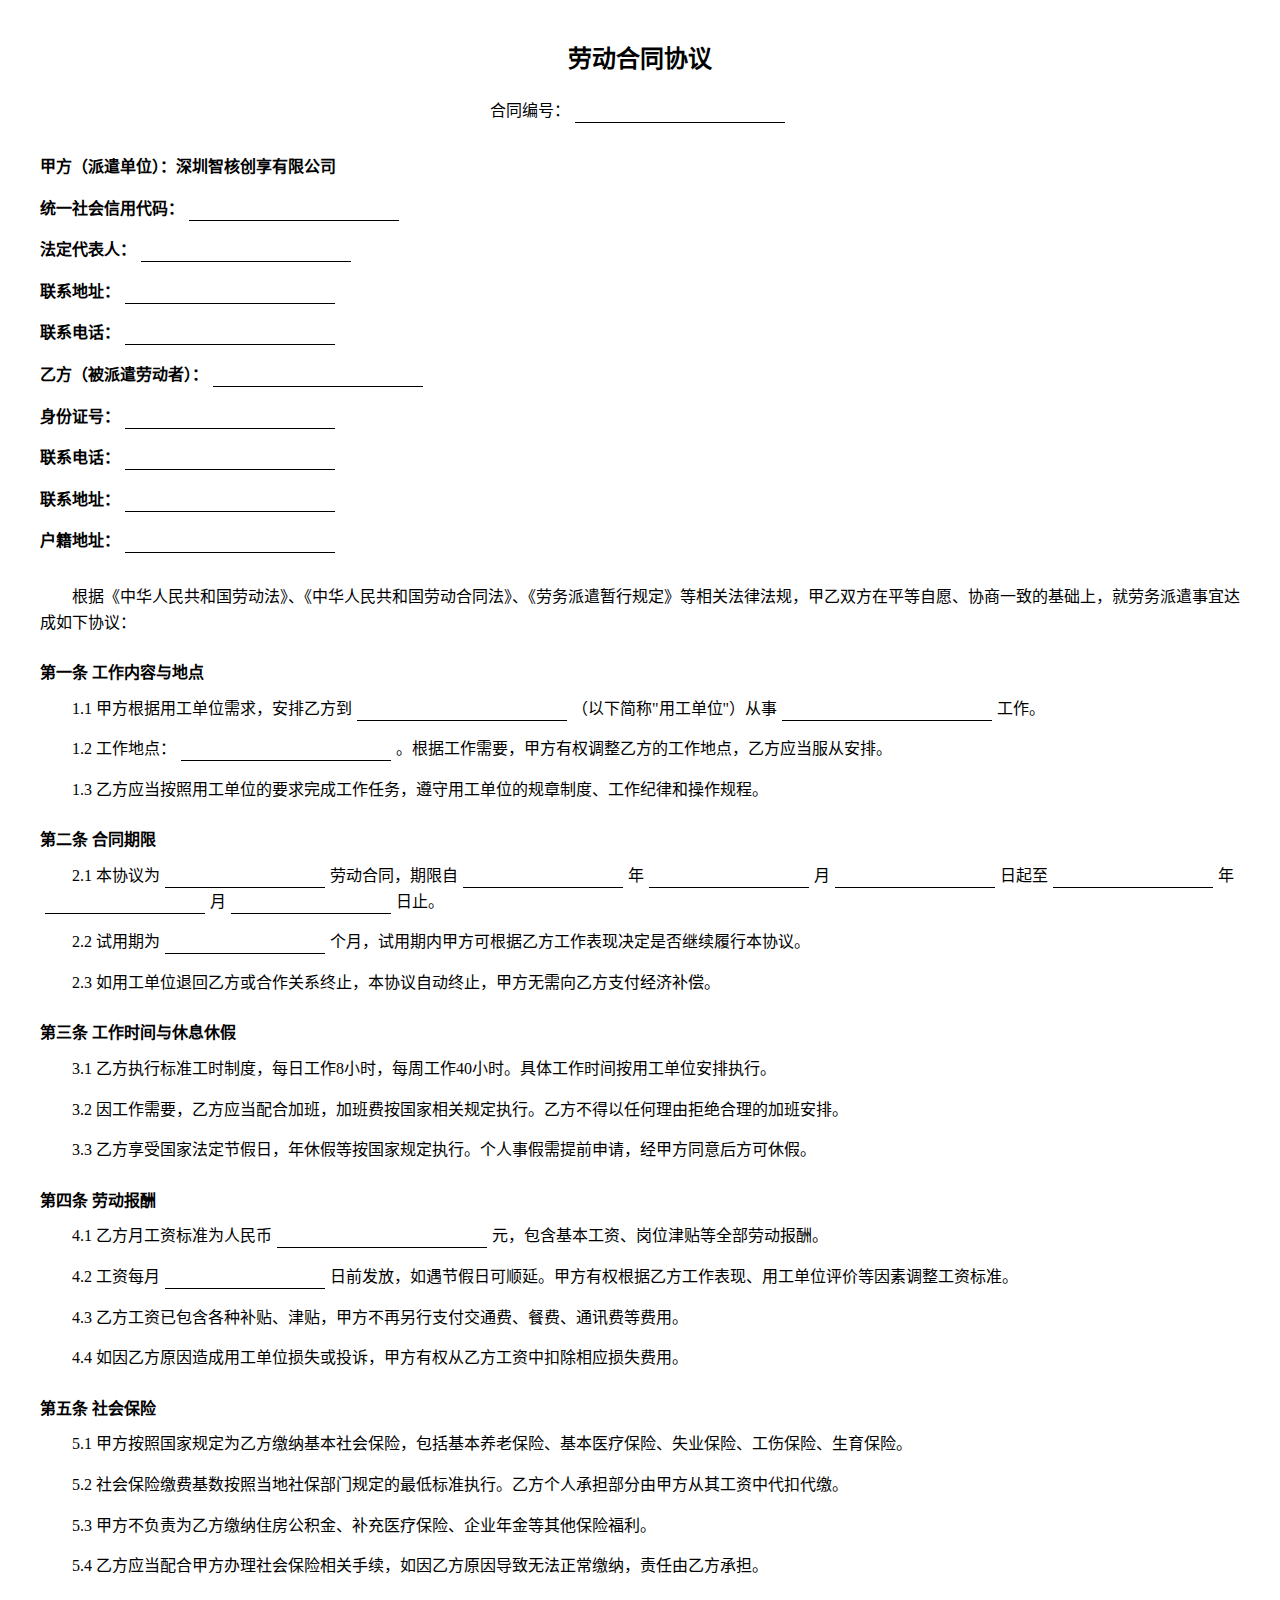
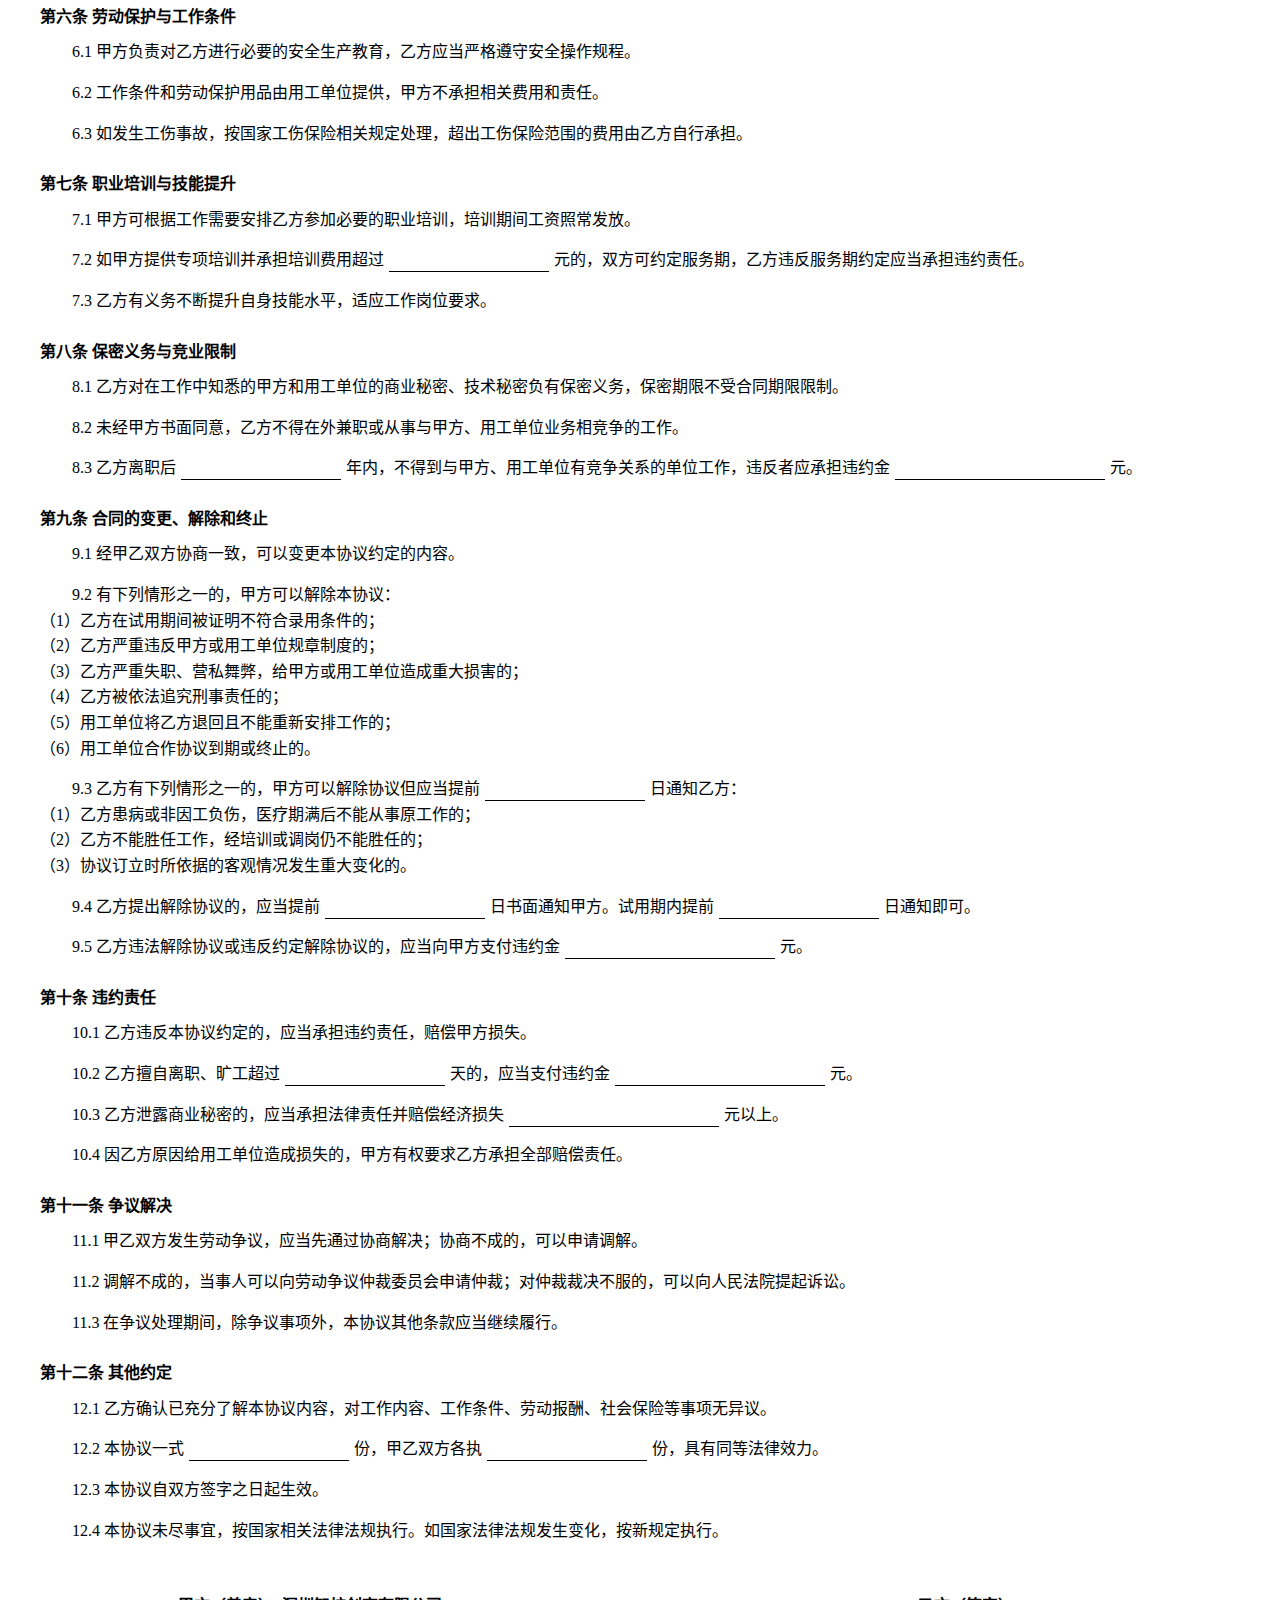
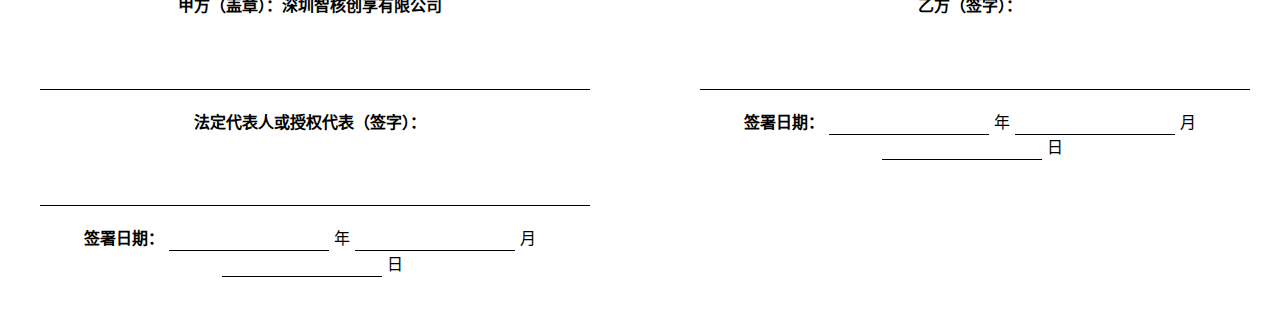
<file: 员工劳务合同.html>
<!DOCTYPE html>
<html lang="zh-CN">
<head>
    <meta charset="UTF-8">
    <meta name="viewport" content="width=device-width, initial-scale=1.0">
    <title>劳动合同</title>
    <style>
        body {
            font-family: "Microsoft YaHei", "SimSun", serif;
            line-height: 1.6;
            margin: 40px;
            background: white;
        }
        .header {
            text-align: center;
            margin-bottom: 30px;
        }
        .title {
            font-size: 24px;
            font-weight: bold;
            margin-bottom: 20px;
        }
        .contract-info {
            margin-bottom: 30px;
        }
        .section {
            margin-bottom: 25px;
        }
        .section-title {
            font-weight: bold;
            font-size: 16px;
            margin-bottom: 10px;
        }
        .article {
            margin-bottom: 15px;
            text-indent: 2em;
        }
        .signature-area {
            display: flex;
            justify-content: space-between;
            margin-top: 50px;
            page-break-inside: avoid;
        }
        .signature-block {
            width: 45%;
            text-align: center;
        }
        .blank-line {
            border: none;
            border-bottom: 1px solid #000;
            display: inline-block;
            min-width: 150px;
            margin: 0 5px;
            background: transparent;
            font-family: inherit;
            font-size: inherit;
            padding: 2px 5px;
        }
        .signature-input {
            border: none;
            border-bottom: 1px solid #000;
            width: 100%;
            height: 40px;
            margin: 20px 0;
            background: transparent;
            font-family: inherit;
            font-size: inherit;
            text-align: center;
            padding: 5px;
        }
        table {
            width: 100%;
            border-collapse: collapse;
            margin: 20px 0;
        }
        th, td {
            border: 1px solid #000;
            padding: 8px;
            text-align: left;
        }
        th {
            background-color: #f5f5f5;
            font-weight: bold;
        }
        @media print {
            body { margin: 20px; }
            .page-break { page-break-before: always; }
        }
    </style>
</head>
<body>
    <div class="header">
        <div class="title">劳动合同协议</div>
        <div>合同编号：<input type="text" class="blank-line"></div>
    </div>

    <div class="contract-info">
        <p><strong>甲方（派遣单位）：深圳智核创享有限公司</strong></p>
        <p><strong>统一社会信用代码：</strong><input type="text" class="blank-line" ></p>
        <p><strong>法定代表人：</strong><input type="text" class="blank-line" ></p>
        <p><strong>联系地址：</strong><input type="text" class="blank-line" </p>
        <p><strong>联系电话：</strong><input type="text" class="blank-line" </p>
        
        <br>
        
        <p><strong>乙方（被派遣劳动者）：</strong><input type="text" class="blank-line" ></p>
        <p><strong>身份证号：</strong><input type="text" class="blank-line" ></p>
        <p><strong>联系电话：</strong><input type="text" class="blank-line" ></p>
        <p><strong>联系地址：</strong><input type="text" class="blank-line" ></p>
        <p><strong>户籍地址：</strong><input type="text" class="blank-line" ></p>
    </div>

    <div class="section">
        <div class="article">
            根据《中华人民共和国劳动法》、《中华人民共和国劳动合同法》、《劳务派遣暂行规定》等相关法律法规，甲乙双方在平等自愿、协商一致的基础上，就劳务派遣事宜达成如下协议：
        </div>
    </div>

    <div class="section">
        <div class="section-title">第一条 工作内容与地点</div>
        <div class="article">
            1.1 甲方根据用工单位需求，安排乙方到<input type="text" class="blank-line" >（以下简称"用工单位"）从事<input type="text" class="blank-line" >工作。
        </div>
        <div class="article">
            1.2 工作地点：<input type="text" class="blank-line" >。根据工作需要，甲方有权调整乙方的工作地点，乙方应当服从安排。
        </div>
        <div class="article">
            1.3 乙方应当按照用工单位的要求完成工作任务，遵守用工单位的规章制度、工作纪律和操作规程。
        </div>
    </div>

    <div class="section">
        <div class="section-title">第二条 合同期限</div>
        <div class="article">
            2.1 本协议为<input type="text" class="blank-line" style="width:120px;">劳动合同，期限自<input type="text" class="blank-line"  style="width:60px;">年<input type="text" class="blank-line"  style="width:40px;">月<input type="text" class="blank-line"  style="width:40px;">日起至<input type="text" class="blank-line"  style="width:60px;">年<input type="text" class="blank-line" style="width:40px;">月<input type="text" class="blank-line" style="width:40px;">日止。
        </div>
        <div class="article">
            2.2 试用期为<input type="text" class="blank-line"  style="width:40px;">个月，试用期内甲方可根据乙方工作表现决定是否继续履行本协议。
        </div>
        <div class="article">
            2.3 如用工单位退回乙方或合作关系终止，本协议自动终止，甲方无需向乙方支付经济补偿。
        </div>
    </div>

    <div class="section">
        <div class="section-title">第三条 工作时间与休息休假</div>
        <div class="article">
            3.1 乙方执行标准工时制度，每日工作8小时，每周工作40小时。具体工作时间按用工单位安排执行。
        </div>
        <div class="article">
            3.2 因工作需要，乙方应当配合加班，加班费按国家相关规定执行。乙方不得以任何理由拒绝合理的加班安排。
        </div>
        <div class="article">
            3.3 乙方享受国家法定节假日，年休假等按国家规定执行。个人事假需提前申请，经甲方同意后方可休假。
        </div>
    </div>

    <div class="section">
        <div class="section-title">第四条 劳动报酬</div>
        <div class="article">
            4.1 乙方月工资标准为人民币<input type="text" class="blank-line" >元，包含基本工资、岗位津贴等全部劳动报酬。
        </div>
        <div class="article">
            4.2 工资每月<input type="text" class="blank-line" " style="width:40px;">日前发放，如遇节假日可顺延。甲方有权根据乙方工作表现、用工单位评价等因素调整工资标准。
        </div>
        <div class="article">
            4.3 乙方工资已包含各种补贴、津贴，甲方不再另行支付交通费、餐费、通讯费等费用。
        </div>
        <div class="article">
            4.4 如因乙方原因造成用工单位损失或投诉，甲方有权从乙方工资中扣除相应损失费用。
        </div>
    </div>

    <div class="section">
        <div class="section-title">第五条 社会保险</div>
        <div class="article">
            5.1 甲方按照国家规定为乙方缴纳基本社会保险，包括基本养老保险、基本医疗保险、失业保险、工伤保险、生育保险。
        </div>
        <div class="article">
            5.2 社会保险缴费基数按照当地社保部门规定的最低标准执行。乙方个人承担部分由甲方从其工资中代扣代缴。
        </div>
        <div class="article">
            5.3 甲方不负责为乙方缴纳住房公积金、补充医疗保险、企业年金等其他保险福利。
        </div>
        <div class="article">
            5.4 乙方应当配合甲方办理社会保险相关手续，如因乙方原因导致无法正常缴纳，责任由乙方承担。
        </div>
    </div>

    <div class="section">
        <div class="section-title">第六条 劳动保护与工作条件</div>
        <div class="article">
            6.1 甲方负责对乙方进行必要的安全生产教育，乙方应当严格遵守安全操作规程。
        </div>
        <div class="article">
            6.2 工作条件和劳动保护用品由用工单位提供，甲方不承担相关费用和责任。
        </div>
        <div class="article">
            6.3 如发生工伤事故，按国家工伤保险相关规定处理，超出工伤保险范围的费用由乙方自行承担。
        </div>
    </div>

    <div class="section">
        <div class="section-title">第七条 职业培训与技能提升</div>
        <div class="article">
            7.1 甲方可根据工作需要安排乙方参加必要的职业培训，培训期间工资照常发放。
        </div>
        <div class="article">
            7.2 如甲方提供专项培训并承担培训费用超过<input type="text" class="blank-line"  style="width:80px;">元的，双方可约定服务期，乙方违反服务期约定应当承担违约责任。
        </div>
        <div class="article">
            7.3 乙方有义务不断提升自身技能水平，适应工作岗位要求。
        </div>
    </div>

    <div class="section">
        <div class="section-title">第八条 保密义务与竞业限制</div>
        <div class="article">
            8.1 乙方对在工作中知悉的甲方和用工单位的商业秘密、技术秘密负有保密义务，保密期限不受合同期限限制。
        </div>
        <div class="article">
            8.2 未经甲方书面同意，乙方不得在外兼职或从事与甲方、用工单位业务相竞争的工作。
        </div>
        <div class="article">
            8.3 乙方离职后<input type="text" class="blank-line"  style="width:40px;">年内，不得到与甲方、用工单位有竞争关系的单位工作，违反者应承担违约金<input type="text" class="blank-line">元。
        </div>
    </div>

    <div class="section">
        <div class="section-title">第九条 合同的变更、解除和终止</div>
        <div class="article">
            9.1 经甲乙双方协商一致，可以变更本协议约定的内容。
        </div>
        <div class="article">
            9.2 有下列情形之一的，甲方可以解除本协议：
            <br>（1）乙方在试用期间被证明不符合录用条件的；
            <br>（2）乙方严重违反甲方或用工单位规章制度的；
            <br>（3）乙方严重失职、营私舞弊，给甲方或用工单位造成重大损害的；
            <br>（4）乙方被依法追究刑事责任的；
            <br>（5）用工单位将乙方退回且不能重新安排工作的；
            <br>（6）用工单位合作协议到期或终止的。
        </div>
        <div class="article">
            9.3 乙方有下列情形之一的，甲方可以解除协议但应当提前<input type="text" class="blank-line"  style="width:40px;">日通知乙方：
            <br>（1）乙方患病或非因工负伤，医疗期满后不能从事原工作的；
            <br>（2）乙方不能胜任工作，经培训或调岗仍不能胜任的；
            <br>（3）协议订立时所依据的客观情况发生重大变化的。
        </div>
        <div class="article">
            9.4 乙方提出解除协议的，应当提前<input type="text" class="blank-line"  style="width:40px;">日书面通知甲方。试用期内提前<input type="text" class="blank-line"  style="width:40px;">日通知即可。
        </div>
        <div class="article">
            9.5 乙方违法解除协议或违反约定解除协议的，应当向甲方支付违约金<input type="text" class="blank-line" >元。
        </div>
    </div>

    <div class="section">
        <div class="section-title">第十条 违约责任</div>
        <div class="article">
            10.1 乙方违反本协议约定的，应当承担违约责任，赔偿甲方损失。
        </div>
        <div class="article">
            10.2 乙方擅自离职、旷工超过<input type="text" class="blank-line"  style="width:40px;">天的，应当支付违约金<input type="text" class="blank-line" >元。
        </div>
        <div class="article">
            10.3 乙方泄露商业秘密的，应当承担法律责任并赔偿经济损失<input type="text" class="blank-line" >元以上。
        </div>
        <div class="article">
            10.4 因乙方原因给用工单位造成损失的，甲方有权要求乙方承担全部赔偿责任。
        </div>
    </div>

    <div class="section">
        <div class="section-title">第十一条 争议解决</div>
        <div class="article">
            11.1 甲乙双方发生劳动争议，应当先通过协商解决；协商不成的，可以申请调解。
        </div>
        <div class="article">
            11.2 调解不成的，当事人可以向劳动争议仲裁委员会申请仲裁；对仲裁裁决不服的，可以向人民法院提起诉讼。
        </div>
        <div class="article">
            11.3 在争议处理期间，除争议事项外，本协议其他条款应当继续履行。
        </div>
    </div>

    <div class="section">
        <div class="section-title">第十二条 其他约定</div>
        <div class="article">
            12.1 乙方确认已充分了解本协议内容，对工作内容、工作条件、劳动报酬、社会保险等事项无异议。
        </div>
        <div class="article">
            12.2 本协议一式<input type="text" class="blank-line"  style="width:40px;">份，甲乙双方各执<input type="text" class="blank-line"  style="width:40px;">份，具有同等法律效力。
        </div>
        <div class="article">
            12.3 本协议自双方签字之日起生效。
        </div>
        <div class="article">
            12.4 本协议未尽事宜，按国家相关法律法规执行。如国家法律法规发生变化，按新规定执行。
        </div>
    </div>

    <div class="signature-area">
        <div class="signature-block">
            <div><strong>甲方（盖章）：深圳智核创享有限公司</strong></div>
            <input type="text" class="signature-input" >
            <div><strong>法定代表人或授权代表（签字）：</strong></div>
            <input type="text" class="signature-input" >
            <div><strong>签署日期：</strong><input type="text" class="blank-line" style="width:60px;">年<input type="text" class="blank-line"  style="width:40px;">月<input type="text" class="blank-line"  style="width:40px;">日</div>
        </div>
        
        <div class="signature-block">
            <div><strong>乙方（签字）：</strong></div>
            <input type="text" class="signature-input" >
            <div><strong>签署日期：</strong><input type="text" class="blank-line"  style="width:60px;">年<input type="text" class="blank-line" style="width:40px;">月<input type="text" class="blank-line"  style="width:40px;">日</div>
        </div>
    </div>

</body>
</html>
</file>
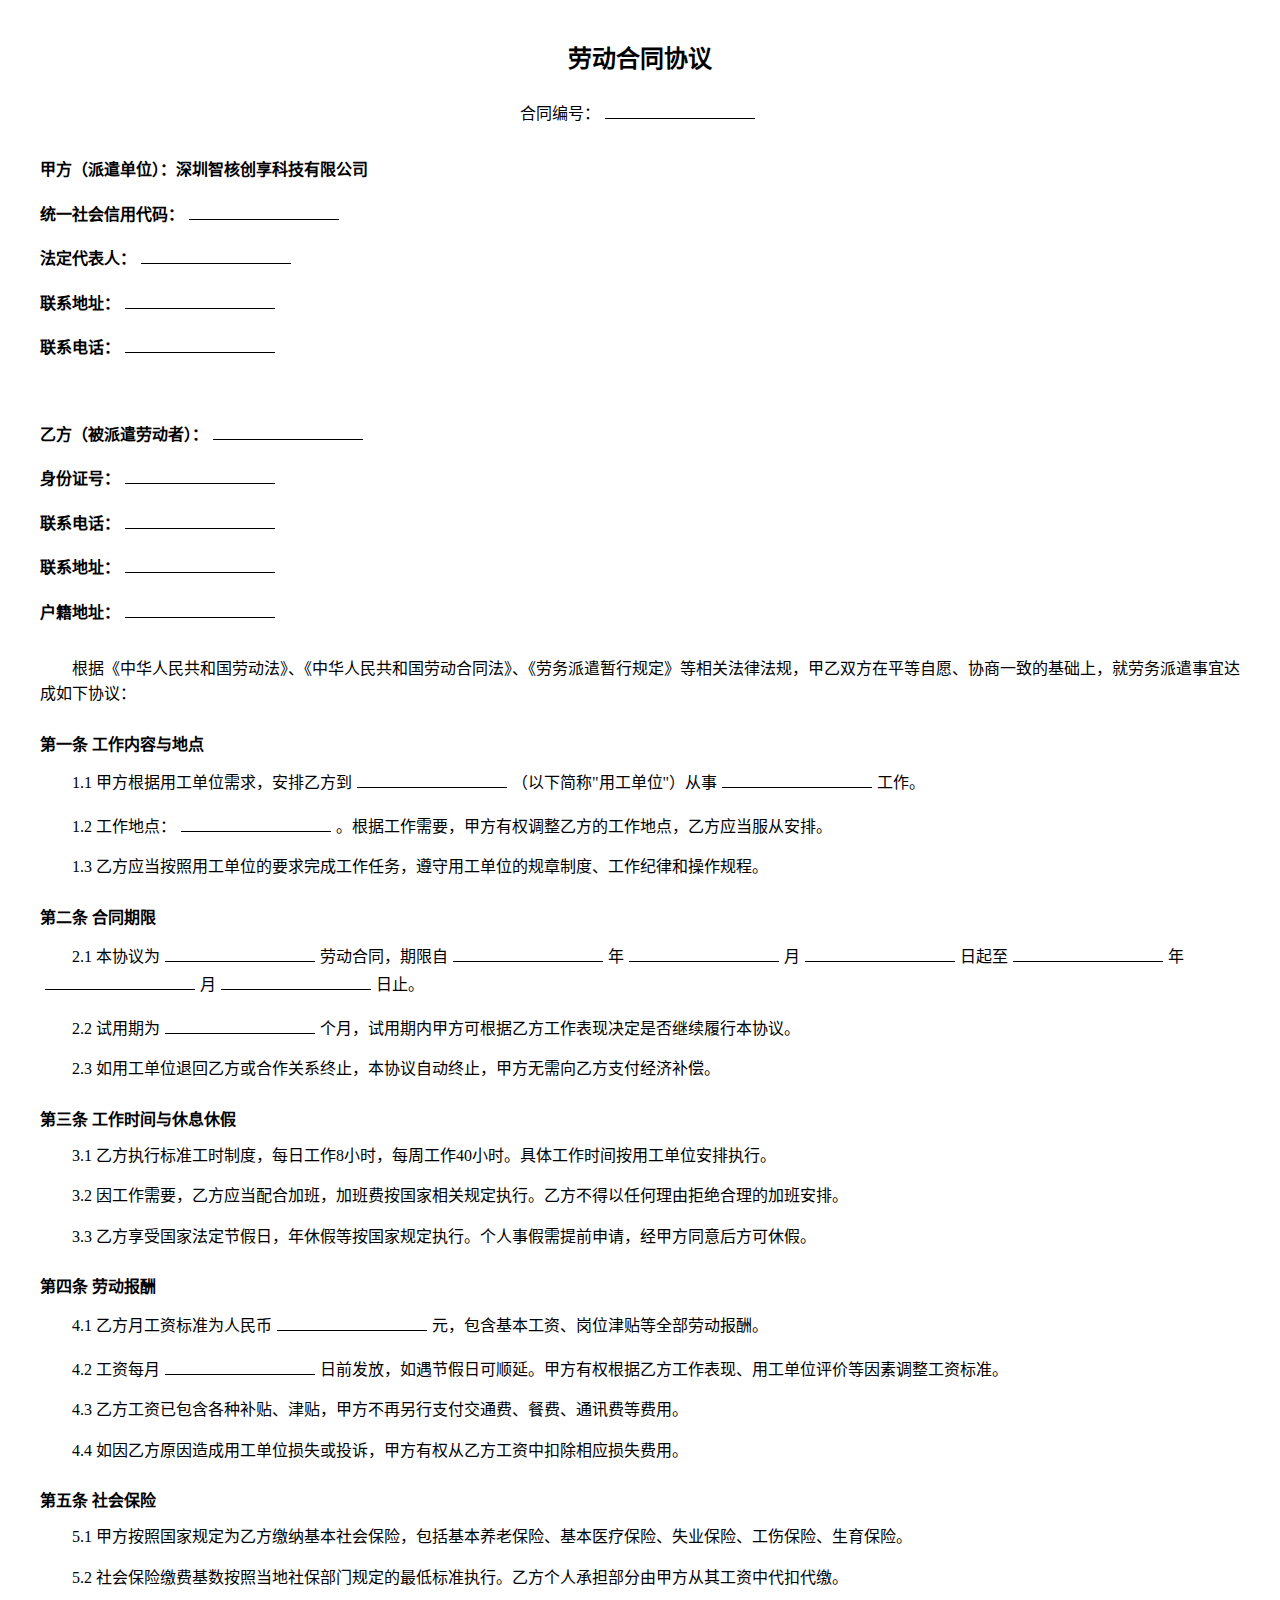
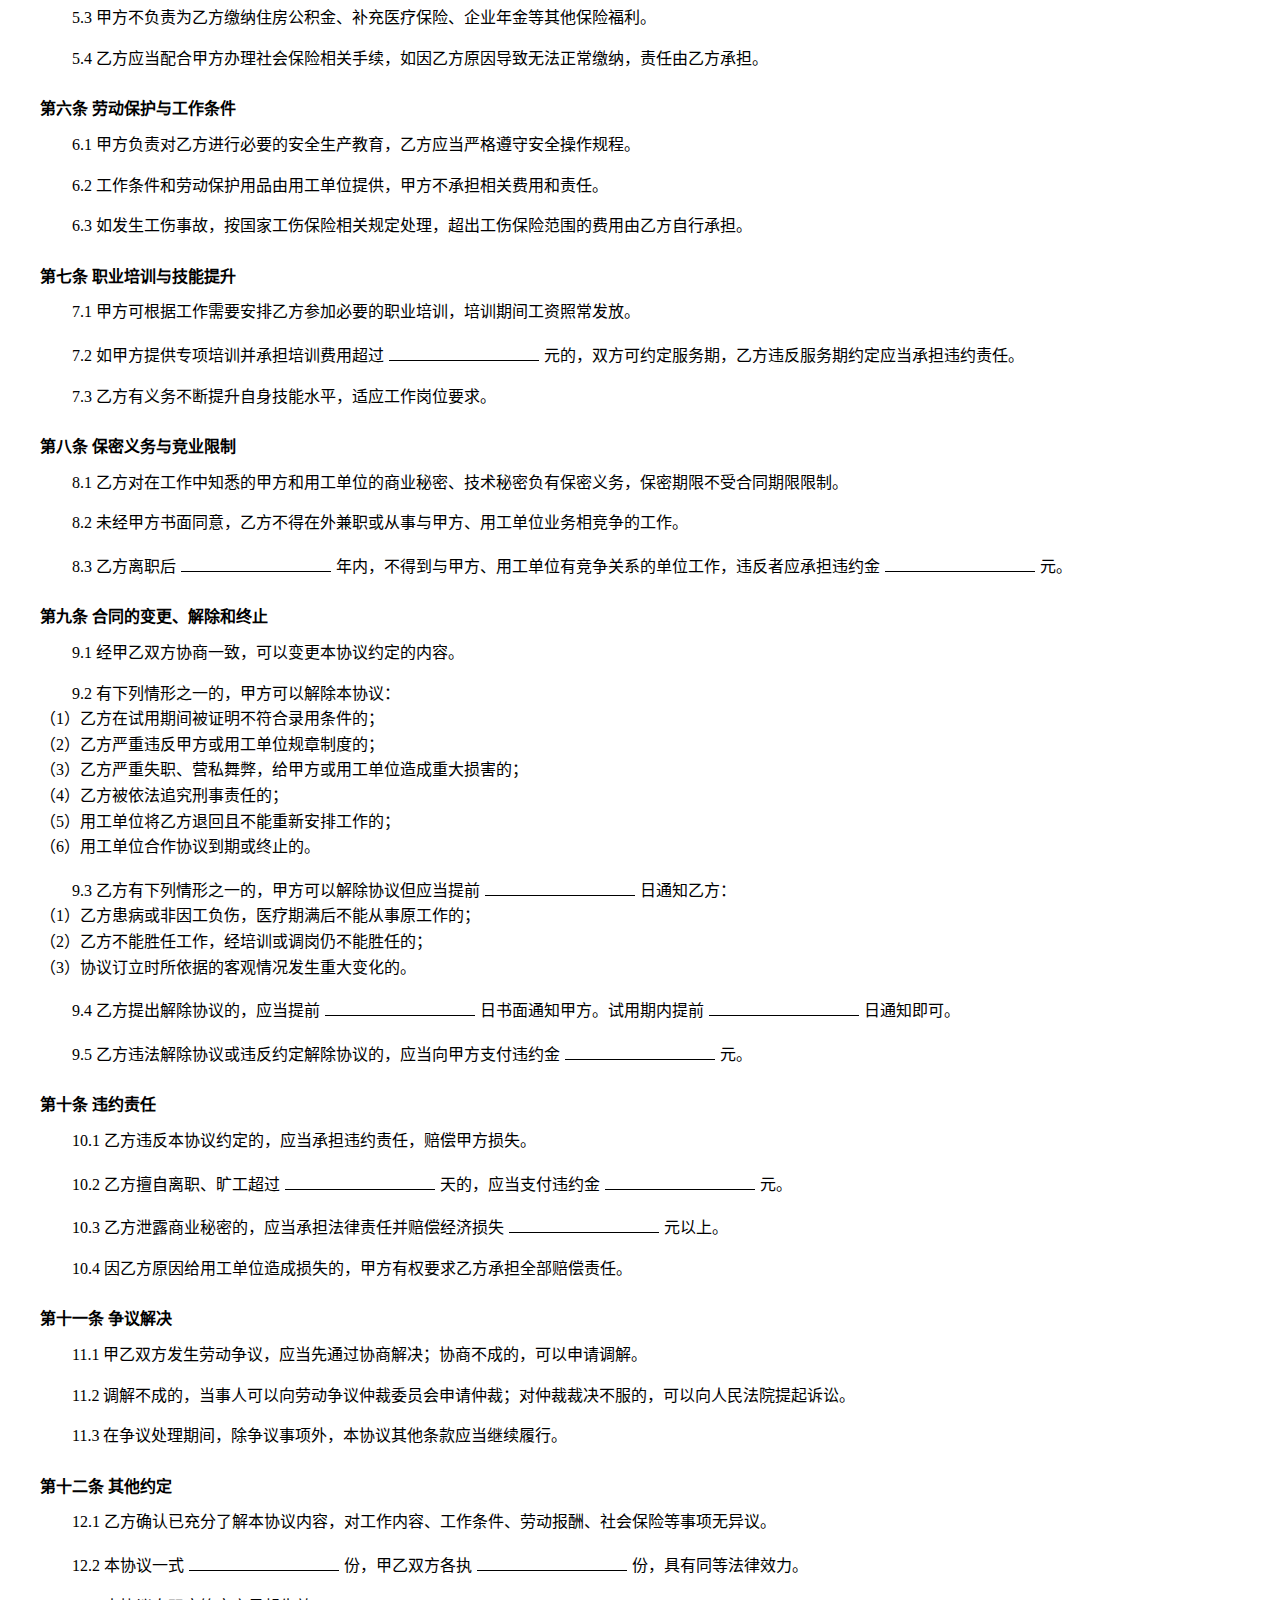
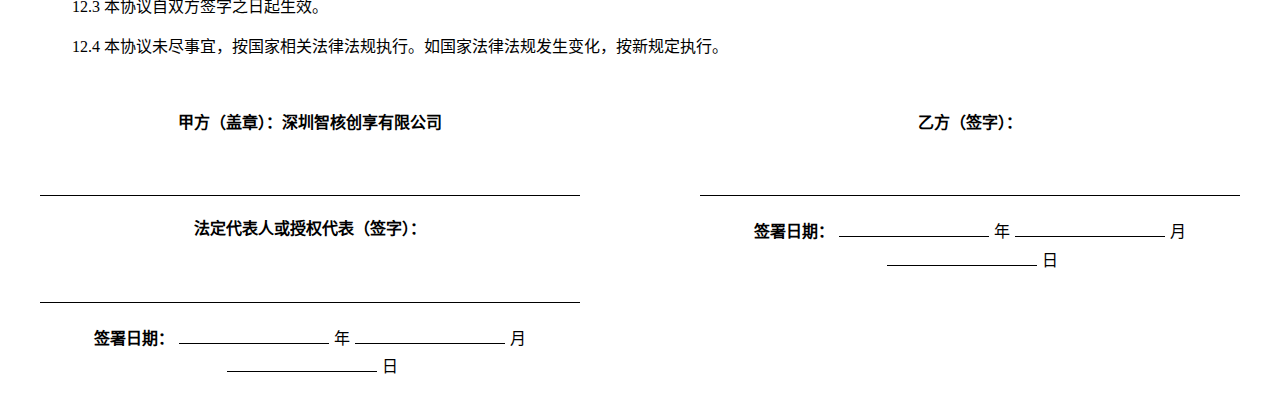
<file: 员工劳务派遣协议.html>
<!DOCTYPE html>
<html lang="zh-CN">
<head>
    <meta charset="UTF-8">
    <meta name="viewport" content="width=device-width, initial-scale=1.0">
    <title>劳动合同</title>
    <style>
        body {
            font-family: "Microsoft YaHei", "SimSun", serif;
            line-height: 1.6;
            margin: 40px;
            background: white;
        }
        .header {
            text-align: center;
            margin-bottom: 30px;
        }
        .title {
            font-size: 24px;
            font-weight: bold;
            margin-bottom: 20px;
        }
        .contract-info {
            margin-bottom: 30px;
        }
        .section {
            margin-bottom: 25px;
        }
        .section-title {
            font-weight: bold;
            font-size: 16px;
            margin-bottom: 10px;
        }
        .article {
            margin-bottom: 15px;
            text-indent: 2em;
        }
        .signature-area {
            display: flex;
            justify-content: space-between;
            margin-top: 50px;
            page-break-inside: avoid;
        }
        .signature-block {
            width: 45%;
            text-align: center;
        }
        .blank-line {
            border-bottom: 1px solid #000;
            display: inline-block;
            min-width: 150px;
            margin: 0 5px;
            height: 20px;
        }
        .signature-line {
            border-bottom: 1px solid #000;
            margin: 20px 0;
            height: 40px;
        }
        table {
            width: 100%;
            border-collapse: collapse;
            margin: 20px 0;
        }
        th, td {
            border: 1px solid #000;
            padding: 8px;
            text-align: left;
        }
        th {
            background-color: #f5f5f5;
            font-weight: bold;
        }
        @media print {
            body { margin: 20px; }
            .page-break { page-break-before: always; }
        }
    </style>
</head>
<body>
    <div class="header">
        <div class="title">劳动合同协议</div>
        <div>合同编号：<span class="blank-line"></span></div>
    </div>

    <div class="contract-info">
        <p><strong>甲方（派遣单位）：深圳智核创享科技有限公司</strong></p>
        <p><strong>统一社会信用代码：</strong><span class="blank-line"></span></p>
        <p><strong>法定代表人：</strong><span class="blank-line"></span></p>
        <p><strong>联系地址：</strong><span class="blank-line"></span></p>
        <p><strong>联系电话：</strong><span class="blank-line"></span></p>
        
        <br>
        
        <p><strong>乙方（被派遣劳动者）：</strong><span class="blank-line"></span></p>
        <p><strong>身份证号：</strong><span class="blank-line"></span></p>
        <p><strong>联系电话：</strong><span class="blank-line"></span></p>
        <p><strong>联系地址：</strong><span class="blank-line"></span></p>
        <p><strong>户籍地址：</strong><span class="blank-line"></span></p>
    </div>

    <div class="section">
        <div class="article">
            根据《中华人民共和国劳动法》、《中华人民共和国劳动合同法》、《劳务派遣暂行规定》等相关法律法规，甲乙双方在平等自愿、协商一致的基础上，就劳务派遣事宜达成如下协议：
        </div>
    </div>

    <div class="section">
        <div class="section-title">第一条 工作内容与地点</div>
        <div class="article">
            1.1 甲方根据用工单位需求，安排乙方到<span class="blank-line"></span>（以下简称"用工单位"）从事<span class="blank-line"></span>工作。
        </div>
        <div class="article">
            1.2 工作地点：<span class="blank-line"></span>。根据工作需要，甲方有权调整乙方的工作地点，乙方应当服从安排。
        </div>
        <div class="article">
            1.3 乙方应当按照用工单位的要求完成工作任务，遵守用工单位的规章制度、工作纪律和操作规程。
        </div>
    </div>

    <div class="section">
        <div class="section-title">第二条 合同期限</div>
        <div class="article">
            2.1 本协议为<span class="blank-line"></span>劳动合同，期限自<span class="blank-line"></span>年<span class="blank-line"></span>月<span class="blank-line"></span>日起至<span class="blank-line"></span>年<span class="blank-line"></span>月<span class="blank-line"></span>日止。
        </div>
        <div class="article">
            2.2 试用期为<span class="blank-line"></span>个月，试用期内甲方可根据乙方工作表现决定是否继续履行本协议。
        </div>
        <div class="article">
            2.3 如用工单位退回乙方或合作关系终止，本协议自动终止，甲方无需向乙方支付经济补偿。
        </div>
    </div>

    <div class="section">
        <div class="section-title">第三条 工作时间与休息休假</div>
        <div class="article">
            3.1 乙方执行标准工时制度，每日工作8小时，每周工作40小时。具体工作时间按用工单位安排执行。
        </div>
        <div class="article">
            3.2 因工作需要，乙方应当配合加班，加班费按国家相关规定执行。乙方不得以任何理由拒绝合理的加班安排。
        </div>
        <div class="article">
            3.3 乙方享受国家法定节假日，年休假等按国家规定执行。个人事假需提前申请，经甲方同意后方可休假。
        </div>
    </div>

    <div class="section">
        <div class="section-title">第四条 劳动报酬</div>
        <div class="article">
            4.1 乙方月工资标准为人民币<span class="blank-line"></span>元，包含基本工资、岗位津贴等全部劳动报酬。
        </div>
        <div class="article">
            4.2 工资每月<span class="blank-line"></span>日前发放，如遇节假日可顺延。甲方有权根据乙方工作表现、用工单位评价等因素调整工资标准。
        </div>
        <div class="article">
            4.3 乙方工资已包含各种补贴、津贴，甲方不再另行支付交通费、餐费、通讯费等费用。
        </div>
        <div class="article">
            4.4 如因乙方原因造成用工单位损失或投诉，甲方有权从乙方工资中扣除相应损失费用。
        </div>
    </div>

    <div class="section">
        <div class="section-title">第五条 社会保险</div>
        <div class="article">
            5.1 甲方按照国家规定为乙方缴纳基本社会保险，包括基本养老保险、基本医疗保险、失业保险、工伤保险、生育保险。
        </div>
        <div class="article">
            5.2 社会保险缴费基数按照当地社保部门规定的最低标准执行。乙方个人承担部分由甲方从其工资中代扣代缴。
        </div>
        <div class="article">
            5.3 甲方不负责为乙方缴纳住房公积金、补充医疗保险、企业年金等其他保险福利。
        </div>
        <div class="article">
            5.4 乙方应当配合甲方办理社会保险相关手续，如因乙方原因导致无法正常缴纳，责任由乙方承担。
        </div>
    </div>

    <div class="section">
        <div class="section-title">第六条 劳动保护与工作条件</div>
        <div class="article">
            6.1 甲方负责对乙方进行必要的安全生产教育，乙方应当严格遵守安全操作规程。
        </div>
        <div class="article">
            6.2 工作条件和劳动保护用品由用工单位提供，甲方不承担相关费用和责任。
        </div>
        <div class="article">
            6.3 如发生工伤事故，按国家工伤保险相关规定处理，超出工伤保险范围的费用由乙方自行承担。
        </div>
    </div>

    <div class="section">
        <div class="section-title">第七条 职业培训与技能提升</div>
        <div class="article">
            7.1 甲方可根据工作需要安排乙方参加必要的职业培训，培训期间工资照常发放。
        </div>
        <div class="article">
            7.2 如甲方提供专项培训并承担培训费用超过<span class="blank-line"></span>元的，双方可约定服务期，乙方违反服务期约定应当承担违约责任。
        </div>
        <div class="article">
            7.3 乙方有义务不断提升自身技能水平，适应工作岗位要求。
        </div>
    </div>

    <div class="section">
        <div class="section-title">第八条 保密义务与竞业限制</div>
        <div class="article">
            8.1 乙方对在工作中知悉的甲方和用工单位的商业秘密、技术秘密负有保密义务，保密期限不受合同期限限制。
        </div>
        <div class="article">
            8.2 未经甲方书面同意，乙方不得在外兼职或从事与甲方、用工单位业务相竞争的工作。
        </div>
        <div class="article">
            8.3 乙方离职后<span class="blank-line"></span>年内，不得到与甲方、用工单位有竞争关系的单位工作，违反者应承担违约金<span class="blank-line"></span>元。
        </div>
    </div>

    <div class="section">
        <div class="section-title">第九条 合同的变更、解除和终止</div>
        <div class="article">
            9.1 经甲乙双方协商一致，可以变更本协议约定的内容。
        </div>
        <div class="article">
            9.2 有下列情形之一的，甲方可以解除本协议：
            <br>（1）乙方在试用期间被证明不符合录用条件的；
            <br>（2）乙方严重违反甲方或用工单位规章制度的；
            <br>（3）乙方严重失职、营私舞弊，给甲方或用工单位造成重大损害的；
            <br>（4）乙方被依法追究刑事责任的；
            <br>（5）用工单位将乙方退回且不能重新安排工作的；
            <br>（6）用工单位合作协议到期或终止的。
        </div>
        <div class="article">
            9.3 乙方有下列情形之一的，甲方可以解除协议但应当提前<span class="blank-line"></span>日通知乙方：
            <br>（1）乙方患病或非因工负伤，医疗期满后不能从事原工作的；
            <br>（2）乙方不能胜任工作，经培训或调岗仍不能胜任的；
            <br>（3）协议订立时所依据的客观情况发生重大变化的。
        </div>
        <div class="article">
            9.4 乙方提出解除协议的，应当提前<span class="blank-line"></span>日书面通知甲方。试用期内提前<span class="blank-line"></span>日通知即可。
        </div>
        <div class="article">
            9.5 乙方违法解除协议或违反约定解除协议的，应当向甲方支付违约金<span class="blank-line"></span>元。
        </div>
    </div>

    <div class="section">
        <div class="section-title">第十条 违约责任</div>
        <div class="article">
            10.1 乙方违反本协议约定的，应当承担违约责任，赔偿甲方损失。
        </div>
        <div class="article">
            10.2 乙方擅自离职、旷工超过<span class="blank-line"></span>天的，应当支付违约金<span class="blank-line"></span>元。
        </div>
        <div class="article">
            10.3 乙方泄露商业秘密的，应当承担法律责任并赔偿经济损失<span class="blank-line"></span>元以上。
        </div>
        <div class="article">
            10.4 因乙方原因给用工单位造成损失的，甲方有权要求乙方承担全部赔偿责任。
        </div>
    </div>

    <div class="section">
        <div class="section-title">第十一条 争议解决</div>
        <div class="article">
            11.1 甲乙双方发生劳动争议，应当先通过协商解决；协商不成的，可以申请调解。
        </div>
        <div class="article">
            11.2 调解不成的，当事人可以向劳动争议仲裁委员会申请仲裁；对仲裁裁决不服的，可以向人民法院提起诉讼。
        </div>
        <div class="article">
            11.3 在争议处理期间，除争议事项外，本协议其他条款应当继续履行。
        </div>
    </div>

    <div class="section">
        <div class="section-title">第十二条 其他约定</div>
        <div class="article">
            12.1 乙方确认已充分了解本协议内容，对工作内容、工作条件、劳动报酬、社会保险等事项无异议。
        </div>
        <div class="article">
            12.2 本协议一式<span class="blank-line"></span>份，甲乙双方各执<span class="blank-line"></span>份，具有同等法律效力。
        </div>
        <div class="article">
            12.3 本协议自双方签字之日起生效。
        </div>
        <div class="article">
            12.4 本协议未尽事宜，按国家相关法律法规执行。如国家法律法规发生变化，按新规定执行。
        </div>
    </div>

    <div class="signature-area">
        <div class="signature-block">
            <div><strong>甲方（盖章）：深圳智核创享有限公司</strong></div>
            <div class="signature-line"></div>
            <div><strong>法定代表人或授权代表（签字）：</strong></div>
            <div class="signature-line"></div>
            <div><strong>签署日期：</strong><span class="blank-line"></span>年<span class="blank-line"></span>月<span class="blank-line"></span>日</div>
        </div>
        
        <div class="signature-block">
            <div><strong>乙方（签字）：</strong></div>
            <div class="signature-line"></div>
            <div><strong>签署日期：</strong><span class="blank-line"></span>年<span class="blank-line"></span>月<span class="blank-line"></span>日</div>
        </div>
    </div>

</body>
</html>
</file>
<file: styles.css>
/* 基础样式重置 */
* {
    margin: 0;
    padding: 0;
    box-sizing: border-box;
}

body {
    font-family: 'Segoe UI', Tahoma, Geneva, Verdana, sans-serif;
    line-height: 1.6;
    color: #333;
    overflow-x: hidden;
}

.container {
    max-width: 1200px;
    margin: 0 auto;
    padding: 0 20px;
}

/* 导航栏 */
.navbar {
    position: fixed;
    top: 0;
    width: 100%;
    background: rgba(255, 255, 255, 0.95);
    backdrop-filter: blur(10px);
    box-shadow: 0 2px 20px rgba(0, 0, 0, 0.1);
    z-index: 1000;
    transition: all 0.3s ease;
}

.navbar .container {
    display: flex;
    justify-content: space-between;
    align-items: center;
    padding: 1rem 20px;
}

.nav-brand h2 {
    color: #2c3e50;
    font-size: 1.5rem;
    font-weight: 700;
}

.nav-menu {
    display: flex;
    gap: 2rem;
}

.nav-link {
    text-decoration: none;
    color: #333;
    font-weight: 500;
    transition: color 0.3s ease;
    position: relative;
}

.nav-link:hover {
    color: #3498db;
}

.nav-link::after {
    content: '';
    position: absolute;
    width: 0;
    height: 2px;
    bottom: -5px;
    left: 0;
    background-color: #3498db;
    transition: width 0.3s ease;
}

.nav-link:hover::after {
    width: 100%;
}

.hamburger {
    display: none;
    flex-direction: column;
    cursor: pointer;
}

.hamburger span {
    width: 25px;
    height: 3px;
    background: #333;
    margin: 3px 0;
    transition: 0.3s;
}

/* 首页横幅 */
.hero {
    min-height: 100vh;
    display: flex;
    align-items: center;
    background: linear-gradient(135deg, #667eea 0%, #764ba2 100%);
    color: white;
    position: relative;
    overflow: hidden;
}

.hero-background {
    position: absolute;
    top: 0;
    left: 0;
    width: 100%;
    height: 100%;
    z-index: 1;
}

.hero-shape {
    position: absolute;
    top: -50%;
    right: -20%;
    width: 80%;
    height: 150%;
    background: rgba(255, 255, 255, 0.1);
    border-radius: 50%;
    transform: rotate(45deg);
}

.hero-content {
    position: relative;
    z-index: 2;
    text-align: center;
    max-width: 800px;
    margin: 0 auto;
}

.hero-title {
    font-size: 3.5rem;
    margin-bottom: 1rem;
    font-weight: 700;
    line-height: 1.2;
    animation: fadeInUp 1s ease;
}

.hero-subtitle {
    font-size: 1.5rem;
    margin-bottom: 1rem;
    opacity: 0.9;
    animation: fadeInUp 1s ease 0.2s both;
}

.hero-description {
    font-size: 1.1rem;
    margin-bottom: 2rem;
    opacity: 0.8;
    line-height: 1.6;
    animation: fadeInUp 1s ease 0.4s both;
}

.hero-buttons {
    display: flex;
    gap: 1rem;
    justify-content: center;
    flex-wrap: wrap;
    animation: fadeInUp 1s ease 0.6s both;
}

.btn {
    display: inline-block;
    padding: 12px 30px;
    text-decoration: none;
    border-radius: 50px;
    font-weight: 600;
    transition: all 0.3s ease;
    border: 2px solid transparent;
}

.btn-primary {
    background: #3498db;
    color: white;
    border-color: #3498db;
}

.btn-primary:hover {
    background: transparent;
    border-color: white;
    color: white;
    transform: translateY(-2px);
    box-shadow: 0 5px 15px rgba(0, 0, 0, 0.2);
}

.btn-secondary {
    background: transparent;
    color: white;
    border-color: white;
}

.btn-secondary:hover {
    background: white;
    color: #667eea;
    transform: translateY(-2px);
    box-shadow: 0 5px 15px rgba(0, 0, 0, 0.2);
}

/* 动画 */
@keyframes fadeInUp {
    from {
        opacity: 0;
        transform: translateY(30px);
    }
    to {
        opacity: 1;
        transform: translateY(0);
    }
}

/* 通用部分样式 */
section {
    padding: 80px 0;
}

.section-header {
    text-align: center;
    margin-bottom: 4rem;
}

.section-header h2 {
    font-size: 2.5rem;
    color: #2c3e50;
    margin-bottom: 1rem;
    font-weight: 700;
}

.section-header p {
    font-size: 1.1rem;
    color: #7f8c8d;
    max-width: 600px;
    margin: 0 auto;
}

/* 关于我们 */
.about {
    background: #f8f9fa;
}

.about-info {
    display: grid;
    grid-template-columns: repeat(auto-fit, minmax(300px, 1fr));
    gap: 2rem;
}

.info-card {
    background: white;
    padding: 2rem;
    border-radius: 15px;
    text-align: center;
    box-shadow: 0 5px 25px rgba(0, 0, 0, 0.1);
    transition: transform 0.3s ease, box-shadow 0.3s ease;
}

.info-card:hover {
    transform: translateY(-5px);
    box-shadow: 0 10px 35px rgba(0, 0, 0, 0.15);
}

.info-icon {
    width: 80px;
    height: 80px;
    background: linear-gradient(135deg, #3498db, #667eea);
    border-radius: 50%;
    display: flex;
    align-items: center;
    justify-content: center;
    margin: 0 auto 1rem;
    color: white;
    font-size: 2rem;
}

.info-card h3 {
    font-size: 1.3rem;
    color: #2c3e50;
    margin-bottom: 1rem;
    font-weight: 600;
}

.info-card p {
    color: #7f8c8d;
    line-height: 1.6;
}

/* 服务项目 */
.services-grid {
    display: grid;
    grid-template-columns: repeat(auto-fit, minmax(280px, 1fr));
    gap: 2rem;
}

.service-card {
    background: white;
    padding: 2rem;
    border-radius: 15px;
    text-align: center;
    box-shadow: 0 5px 25px rgba(0, 0, 0, 0.1);
    transition: all 0.3s ease;
    border: 1px solid #e9ecef;
    cursor: pointer;
    position: relative;
    overflow: hidden;
}

.service-card:hover {
    transform: translateY(-5px);
    box-shadow: 0 15px 40px rgba(0, 0, 0, 0.15);
    border-color: #3498db;
}

.service-link {
    margin-top: 1rem;
    color: #3498db;
    font-weight: 500;
    opacity: 0;
    transform: translateY(10px);
    transition: all 0.3s ease;
}

.service-card:hover .service-link {
    opacity: 1;
    transform: translateY(0);
}

.service-icon {
    width: 70px;
    height: 70px;
    background: linear-gradient(135deg, #667eea, #764ba2);
    border-radius: 50%;
    display: flex;
    align-items: center;
    justify-content: center;
    margin: 0 auto 1.5rem;
    color: white;
    font-size: 1.5rem;
    transition: transform 0.3s ease;
}

.service-card:hover .service-icon {
    transform: scale(1.1);
}

.service-card h3 {
    font-size: 1.2rem;
    color: #2c3e50;
    margin-bottom: 1rem;
    font-weight: 600;
}

.service-card p {
    color: #7f8c8d;
    line-height: 1.6;
    font-size: 0.95rem;
}

/* 核心优势 */
.advantages {
    background: linear-gradient(135deg, #667eea 0%, #764ba2 100%);
    color: white;
}

.advantages-grid {
    display: grid;
    grid-template-columns: repeat(auto-fit, minmax(250px, 1fr));
    gap: 2rem;
}

.advantage-item {
    display: flex;
    align-items: flex-start;
    gap: 1.5rem;
    padding: 2rem;
    background: rgba(255, 255, 255, 0.1);
    border-radius: 15px;
    backdrop-filter: blur(10px);
    transition: transform 0.3s ease;
}

.advantage-item:hover {
    transform: translateY(-5px);
}

.advantage-number {
    font-size: 2.5rem;
    font-weight: 700;
    color: rgba(255, 255, 255, 0.8);
    min-width: 60px;
}

.advantage-content h3 {
    font-size: 1.2rem;
    margin-bottom: 0.5rem;
    font-weight: 600;
}

.advantage-content p {
    color: rgba(255, 255, 255, 0.9);
    line-height: 1.6;
}

/* 联系我们 */
.contact {
    background: #f8f9fa;
}

.contact-content {
    display: grid;
    grid-template-columns: 1fr 1fr;
    gap: 4rem;
    align-items: start;
}

.contact-info {
    display: grid;
    gap: 1.5rem;
}

.contact-card {
    background: white;
    padding: 2rem;
    border-radius: 15px;
    text-align: center;
    box-shadow: 0 5px 25px rgba(0, 0, 0, 0.1);
    transition: transform 0.3s ease;
}

.contact-card:hover {
    transform: translateY(-3px);
}

.contact-icon {
    width: 60px;
    height: 60px;
    background: linear-gradient(135deg, #e74c3c, #c0392b);
    border-radius: 50%;
    display: flex;
    align-items: center;
    justify-content: center;
    margin: 0 auto 1rem;
    color: white;
    font-size: 1.2rem;
}

.contact-card h3 {
    color: #2c3e50;
    margin-bottom: 1rem;
    font-weight: 600;
}

.contact-card p {
    color: #7f8c8d;
    margin-bottom: 1rem;
}

.contact-btn {
    display: inline-block;
    background: #27ae60;
    color: white;
    padding: 8px 20px;
    border-radius: 25px;
    text-decoration: none;
    font-size: 0.9rem;
    transition: background 0.3s ease;
}

.contact-btn:hover {
    background: #219a52;
}

.map-link {
    margin-top: 1rem;
    color: #27ae60;
    font-size: 0.9rem;
    font-weight: 500;
}

.contact-card[onclick] {
    cursor: pointer;
    transition: all 0.3s ease;
}

.contact-card[onclick]:hover {
    transform: translateY(-3px);
    box-shadow: 0 10px 30px rgba(0, 0, 0, 0.15);
}

.company-info {
    background: white;
    padding: 2rem;
    border-radius: 15px;
    box-shadow: 0 5px 25px rgba(0, 0, 0, 0.1);
}

.company-info h3 {
    color: #2c3e50;
    margin-bottom: 1.5rem;
    font-size: 1.3rem;
    font-weight: 600;
}

.info-grid {
    display: grid;
    gap: 1rem;
}

.info-item {
    display: flex;
    padding: 0.5rem 0;
    border-bottom: 1px solid #e9ecef;
}

.info-item:last-child {
    border-bottom: none;
}

.label {
    font-weight: 600;
    color: #2c3e50;
    min-width: 120px;
    flex-shrink: 0;
}

.value {
    color: #7f8c8d;
    flex: 1;
}

/* 公司理念样式 */
.company-motto {
    background: white;
    padding: 2rem;
    border-radius: 15px;
    box-shadow: 0 5px 25px rgba(0, 0, 0, 0.1);
}

.motto-card {
    text-align: center;
    margin-bottom: 2rem;
}

.motto-icon {
    width: 60px;
    height: 60px;
    background: linear-gradient(135deg, #f39c12, #e67e22);
    border-radius: 50%;
    display: flex;
    align-items: center;
    justify-content: center;
    margin: 0 auto 1rem;
    color: white;
    font-size: 1.5rem;
}

.motto-card h3 {
    color: #2c3e50;
    margin-bottom: 1rem;
    font-weight: 600;
}

.motto-card blockquote {
    font-style: italic;
    color: #7f8c8d;
    font-size: 1.1rem;
    line-height: 1.6;
    margin: 0;
    padding: 1rem;
    background: #f8f9fa;
    border-radius: 10px;
    border-left: 4px solid #3498db;
}

.motto-stats {
    display: grid;
    grid-template-columns: repeat(3, 1fr);
    gap: 1rem;
    text-align: center;
}

.stat-item {
    padding: 1rem;
    background: #f8f9fa;
    border-radius: 10px;
    transition: transform 0.3s ease;
}

.stat-item:hover {
    transform: translateY(-3px);
}

.stat-number {
    font-size: 2rem;
    font-weight: 700;
    color: #3498db;
    margin-bottom: 0.5rem;
}

.stat-label {
    color: #7f8c8d;
    font-size: 0.9rem;
    font-weight: 500;
}

/* 页脚 */
.footer {
    background: #2c3e50;
    color: white;
    padding: 3rem 0 1rem;
}

.footer-content {
    display: grid;
    grid-template-columns: repeat(auto-fit, minmax(250px, 1fr));
    gap: 2rem;
    margin-bottom: 2rem;
}

.footer-section h3,
.footer-section h4 {
    margin-bottom: 1rem;
    color: #ecf0f1;
}

.footer-section p,
.footer-section li {
    color: #bdc3c7;
    margin-bottom: 0.5rem;
}

.footer-section ul {
    list-style: none;
}

.footer-section a {
    color: #bdc3c7;
    text-decoration: none;
    transition: color 0.3s ease;
}

.footer-section a:hover {
    color: #3498db;
}

.footer-bottom {
    text-align: center;
    padding-top: 2rem;
    border-top: 1px solid #34495e;
    color: #95a5a6;
}

/* 响应式设计 */
@media (max-width: 768px) {
    .hamburger {
        display: flex;
    }
    
    .nav-menu {
        position: fixed;
        left: -100%;
        top: 70px;
        flex-direction: column;
        background-color: white;
        width: 100%;
        text-align: center;
        transition: 0.3s;
        box-shadow: 0 10px 27px rgba(0, 0, 0, 0.05);
        padding: 2rem 0;
    }
    
    .nav-menu.active {
        left: 0;
    }
    
    .hero-title {
        font-size: 2.5rem;
    }
    
    .hero-subtitle {
        font-size: 1.2rem;
    }
    
    .hero-buttons {
        flex-direction: column;
        align-items: center;
    }
    
    .contact-content {
        grid-template-columns: 1fr;
        gap: 2rem;
    }
    
    .section-header h2 {
        font-size: 2rem;
    }
    
    .container {
        padding: 0 15px;
    }
    
    section {
        padding: 60px 0;
    }
}

@media (max-width: 480px) {
    .hero-title {
        font-size: 2rem;
    }
    
    .services-grid {
        grid-template-columns: 1fr;
    }
    
    .about-info {
        grid-template-columns: 1fr;
    }
}

/* 服务详情弹窗 */
.modal {
    display: none;
    position: fixed;
    z-index: 2000;
    left: 0;
    top: 0;
    width: 100%;
    height: 100%;
    background-color: rgba(0, 0, 0, 0.8);
    backdrop-filter: blur(5px);
}

.modal-content {
    background-color: white;
    margin: 5% auto;
    padding: 0;
    border-radius: 20px;
    width: 90%;
    max-width: 800px;
    max-height: 80vh;
    overflow-y: auto;
    box-shadow: 0 20px 60px rgba(0, 0, 0, 0.3);
    animation: modalSlideIn 0.3s ease;
}

@keyframes modalSlideIn {
    from {
        opacity: 0;
        transform: translateY(-50px);
    }
    to {
        opacity: 1;
        transform: translateY(0);
    }
}

.modal-header {
    padding: 2rem;
    background: linear-gradient(135deg, #667eea, #764ba2);
    color: white;
    border-radius: 20px 20px 0 0;
    display: flex;
    justify-content: space-between;
    align-items: center;
}

.modal-header h2 {
    margin: 0;
    font-size: 1.8rem;
}

.close {
    color: white;
    float: right;
    font-size: 2rem;
    font-weight: bold;
    cursor: pointer;
    transition: opacity 0.3s ease;
}

.close:hover {
    opacity: 0.7;
}

.modal-body {
    padding: 2rem;
}

.service-detail {
    text-align: left;
}

.service-detail h3 {
    color: #2c3e50;
    margin: 1.5rem 0 1rem 0;
    font-size: 1.3rem;
    border-left: 4px solid #3498db;
    padding-left: 1rem;
}

.service-detail ul {
    list-style: none;
    padding: 0;
}

.service-detail li {
    padding: 0.5rem 0;
    position: relative;
    padding-left: 1.5rem;
    color: #7f8c8d;
    line-height: 1.6;
}

.service-detail li:before {
    content: "✓";
    position: absolute;
    left: 0;
    color: #27ae60;
    font-weight: bold;
}

.service-features {
    display: grid;
    grid-template-columns: repeat(auto-fit, minmax(200px, 1fr));
    gap: 1rem;
    margin: 1.5rem 0;
}

.feature-item {
    background: #f8f9fa;
    padding: 1rem;
    border-radius: 10px;
    text-align: center;
    transition: transform 0.3s ease;
}

.feature-item:hover {
    transform: translateY(-3px);
}

.feature-icon {
    font-size: 2rem;
    color: #3498db;
    margin-bottom: 0.5rem;
}

.feature-title {
    font-weight: 600;
    color: #2c3e50;
    margin-bottom: 0.5rem;
}

.feature-desc {
    font-size: 0.9rem;
    color: #7f8c8d;
}

/* 平滑滚动 */
html {
    scroll-behavior: smooth;
}
</file>
<file: zhihe-website/styles.css>
/* 基础样式重置 */
* {
    margin: 0;
    padding: 0;
    box-sizing: border-box;
}

body {
    font-family: 'Segoe UI', Tahoma, Geneva, Verdana, sans-serif;
    line-height: 1.6;
    color: #333;
    overflow-x: hidden;
}

.container {
    max-width: 1200px;
    margin: 0 auto;
    padding: 0 20px;
}

/* 导航栏 */
.navbar {
    position: fixed;
    top: 0;
    width: 100%;
    background: rgba(255, 255, 255, 0.95);
    backdrop-filter: blur(10px);
    box-shadow: 0 2px 20px rgba(0, 0, 0, 0.1);
    z-index: 1000;
    transition: all 0.3s ease;
}

.navbar .container {
    display: flex;
    justify-content: space-between;
    align-items: center;
    padding: 1rem 20px;
}

.nav-brand {
    display: flex;
    align-items: center;
    gap: 10px;
}

.logo-icon {
    width: 32px;
    height: 32px;
    transition: transform 0.3s ease;
}

.logo-icon:hover {
    transform: scale(1.1) rotate(5deg);
}

.logo-full {
    height: 40px;
    width: auto;
    max-width: 200px;
    transition: transform 0.3s ease;
}

.logo-full:hover {
    transform: scale(1.05);
}

.nav-brand h2 {
    color: #2c3e50;
    margin: 0;
    font-size: 1.5rem;
    font-weight: 700;
}

.nav-menu {
    display: flex;
    gap: 2rem;
}

.nav-link {
    text-decoration: none;
    color: #333;
    font-weight: 500;
    transition: color 0.3s ease;
    position: relative;
}

.nav-link:hover {
    color: #3498db;
}

.nav-link::after {
    content: '';
    position: absolute;
    width: 0;
    height: 2px;
    bottom: -5px;
    left: 0;
    background-color: #3498db;
    transition: width 0.3s ease;
}

.nav-link:hover::after {
    width: 100%;
}

.hamburger {
    display: none;
    flex-direction: column;
    cursor: pointer;
}

.hamburger span {
    width: 25px;
    height: 3px;
    background: #333;
    margin: 3px 0;
    transition: 0.3s;
}

/* 首页横幅 */
.hero {
    min-height: 100vh;
    display: flex;
    align-items: center;
    background: linear-gradient(135deg, #667eea 0%, #764ba2 100%);
    color: white;
    position: relative;
    overflow: hidden;
}

.hero-background {
    position: absolute;
    top: 0;
    left: 0;
    width: 100%;
    height: 100%;
    z-index: 1;
}

.hero-shape {
    position: absolute;
    top: -50%;
    right: -20%;
    width: 80%;
    height: 150%;
    background: rgba(255, 255, 255, 0.1);
    border-radius: 50%;
    transform: rotate(45deg);
}

.hero-content {
    position: relative;
    z-index: 2;
    text-align: center;
    max-width: 800px;
    margin: 0 auto;
}

.hero-title {
    font-size: 3.5rem;
    margin-bottom: 1rem;
    font-weight: 700;
    line-height: 1.2;
    animation: fadeInUp 1s ease;
}

.hero-subtitle {
    font-size: 1.5rem;
    margin-bottom: 1rem;
    opacity: 0.9;
    animation: fadeInUp 1s ease 0.2s both;
}

.hero-description {
    font-size: 1.1rem;
    margin-bottom: 2rem;
    opacity: 0.8;
    line-height: 1.6;
    animation: fadeInUp 1s ease 0.4s both;
}

.hero-buttons {
    display: flex;
    gap: 1rem;
    justify-content: center;
    flex-wrap: wrap;
    animation: fadeInUp 1s ease 0.6s both;
}

.btn {
    display: inline-block;
    padding: 12px 30px;
    text-decoration: none;
    border-radius: 50px;
    font-weight: 600;
    transition: all 0.3s ease;
    border: 2px solid transparent;
}

.btn-primary {
    background: #3498db;
    color: white;
    border-color: #3498db;
}

.btn-primary:hover {
    background: transparent;
    border-color: white;
    color: white;
    transform: translateY(-2px);
    box-shadow: 0 5px 15px rgba(0, 0, 0, 0.2);
}

.btn-secondary {
    background: transparent;
    color: white;
    border-color: white;
}

.btn-secondary:hover {
    background: white;
    color: #667eea;
    transform: translateY(-2px);
    box-shadow: 0 5px 15px rgba(0, 0, 0, 0.2);
}

/* Logo 展示区域 */
.hero-logo-showcase {
    margin-bottom: 2rem;
    text-align: center;
    animation: fadeInUp 1s ease;
}

.logo-display {
    margin-bottom: 1.5rem;
    padding: 1rem;
    background: rgba(255, 255, 255, 0.1);
    border-radius: 20px;
    backdrop-filter: blur(10px);
    display: inline-block;
    box-shadow: 0 8px 32px rgba(0, 0, 0, 0.1);
}

.hero-logo-main {
    height: 120px;
    width: auto;
    max-width: 300px;
    transition: all 0.3s ease;
    filter: drop-shadow(0 4px 8px rgba(0, 0, 0, 0.2));
}

.hero-logo-main:hover {
    transform: scale(1.05);
    filter: drop-shadow(0 6px 12px rgba(0, 0, 0, 0.3));
}

.logo-selector {
    display: flex;
    gap: 0.5rem;
    justify-content: center;
    flex-wrap: wrap;
}

.logo-btn {
    background: rgba(255, 255, 255, 0.2);
    color: white;
    border: 1px solid rgba(255, 255, 255, 0.3);
    padding: 8px 16px;
    border-radius: 20px;
    cursor: pointer;
    transition: all 0.3s ease;
    font-size: 0.9rem;
    font-weight: 500;
    backdrop-filter: blur(5px);
}

.logo-btn:hover {
    background: rgba(255, 255, 255, 0.3);
    transform: translateY(-2px);
    box-shadow: 0 4px 12px rgba(0, 0, 0, 0.2);
}

.logo-btn.active {
    background: rgba(255, 255, 255, 0.9);
    color: #667eea;
    border-color: rgba(255, 255, 255, 0.9);
    font-weight: 600;
}

/* 动画 */
@keyframes fadeInUp {
    from {
        opacity: 0;
        transform: translateY(30px);
    }
    to {
        opacity: 1;
        transform: translateY(0);
    }
}

/* 通用部分样式 */
section {
    padding: 80px 0;
}

.section-header {
    text-align: center;
    margin-bottom: 4rem;
}

.section-header h2 {
    font-size: 2.5rem;
    color: #2c3e50;
    margin-bottom: 1rem;
    font-weight: 700;
}

.section-header p {
    font-size: 1.1rem;
    color: #7f8c8d;
    max-width: 600px;
    margin: 0 auto;
}

/* 关于我们 */
.about {
    background: #f8f9fa;
}

.about-info {
    display: grid;
    grid-template-columns: repeat(auto-fit, minmax(300px, 1fr));
    gap: 2rem;
}

.info-card {
    background: white;
    padding: 2rem;
    border-radius: 15px;
    text-align: center;
    box-shadow: 0 5px 25px rgba(0, 0, 0, 0.1);
    transition: transform 0.3s ease, box-shadow 0.3s ease;
}

.info-card:hover {
    transform: translateY(-5px);
    box-shadow: 0 10px 35px rgba(0, 0, 0, 0.15);
}

.info-icon {
    width: 80px;
    height: 80px;
    background: linear-gradient(135deg, #3498db, #667eea);
    border-radius: 50%;
    display: flex;
    align-items: center;
    justify-content: center;
    margin: 0 auto 1rem;
    color: white;
    font-size: 2rem;
}

.info-card h3 {
    font-size: 1.3rem;
    color: #2c3e50;
    margin-bottom: 1rem;
    font-weight: 600;
}

.info-card p {
    color: #7f8c8d;
    line-height: 1.6;
}

/* 服务项目 */
.services-grid {
    display: grid;
    grid-template-columns: repeat(auto-fit, minmax(280px, 1fr));
    gap: 2rem;
}

.service-card {
    background: white;
    padding: 2rem;
    border-radius: 15px;
    text-align: center;
    box-shadow: 0 5px 25px rgba(0, 0, 0, 0.1);
    transition: all 0.3s ease;
    border: 1px solid #e9ecef;
    cursor: pointer;
    position: relative;
    overflow: hidden;
}

.service-card:hover {
    transform: translateY(-5px);
    box-shadow: 0 15px 40px rgba(0, 0, 0, 0.15);
    border-color: #3498db;
}

.service-link {
    margin-top: 1rem;
    color: #3498db;
    font-weight: 500;
    opacity: 0;
    transform: translateY(10px);
    transition: all 0.3s ease;
}

.service-card:hover .service-link {
    opacity: 1;
    transform: translateY(0);
}

.service-icon {
    width: 70px;
    height: 70px;
    background: linear-gradient(135deg, #667eea, #764ba2);
    border-radius: 50%;
    display: flex;
    align-items: center;
    justify-content: center;
    margin: 0 auto 1.5rem;
    color: white;
    font-size: 1.5rem;
    transition: transform 0.3s ease;
}

.service-card:hover .service-icon {
    transform: scale(1.1);
}

.service-card h3 {
    font-size: 1.2rem;
    color: #2c3e50;
    margin-bottom: 1rem;
    font-weight: 600;
}

.service-card p {
    color: #7f8c8d;
    line-height: 1.6;
    font-size: 0.95rem;
}

/* 核心优势 */
.advantages {
    background: linear-gradient(135deg, #667eea 0%, #764ba2 100%);
    color: white;
}

.advantages-grid {
    display: grid;
    grid-template-columns: repeat(auto-fit, minmax(250px, 1fr));
    gap: 2rem;
}

.advantage-item {
    display: flex;
    align-items: flex-start;
    gap: 1.5rem;
    padding: 2rem;
    background: rgba(255, 255, 255, 0.1);
    border-radius: 15px;
    backdrop-filter: blur(10px);
    transition: transform 0.3s ease;
}

.advantage-item:hover {
    transform: translateY(-5px);
}

.advantage-number {
    font-size: 2.5rem;
    font-weight: 700;
    color: rgba(255, 255, 255, 0.8);
    min-width: 60px;
}

.advantage-content h3 {
    font-size: 1.2rem;
    margin-bottom: 0.5rem;
    font-weight: 600;
}

.advantage-content p {
    color: rgba(255, 255, 255, 0.9);
    line-height: 1.6;
}

/* 联系我们 */
.contact {
    background: #f8f9fa;
}

.contact-content {
    display: grid;
    grid-template-columns: 1fr 1fr;
    gap: 4rem;
    align-items: start;
}

.contact-info {
    display: grid;
    gap: 1.5rem;
}

.contact-card {
    background: white;
    padding: 2rem;
    border-radius: 15px;
    text-align: center;
    box-shadow: 0 5px 25px rgba(0, 0, 0, 0.1);
    transition: transform 0.3s ease;
}

.contact-card:hover {
    transform: translateY(-3px);
}

.contact-icon {
    width: 60px;
    height: 60px;
    background: linear-gradient(135deg, #e74c3c, #c0392b);
    border-radius: 50%;
    display: flex;
    align-items: center;
    justify-content: center;
    margin: 0 auto 1rem;
    color: white;
    font-size: 1.2rem;
}

.contact-card h3 {
    color: #2c3e50;
    margin-bottom: 1rem;
    font-weight: 600;
}

.contact-card p {
    color: #7f8c8d;
    margin-bottom: 1rem;
}

.contact-btn {
    display: inline-block;
    background: #27ae60;
    color: white;
    padding: 8px 20px;
    border-radius: 25px;
    text-decoration: none;
    font-size: 0.9rem;
    transition: background 0.3s ease;
}

.contact-btn:hover {
    background: #219a52;
}

.map-link {
    margin-top: 1rem;
    color: #27ae60;
    font-size: 0.9rem;
    font-weight: 500;
}

.contact-card[onclick] {
    cursor: pointer;
    transition: all 0.3s ease;
}

.contact-card[onclick]:hover {
    transform: translateY(-3px);
    box-shadow: 0 10px 30px rgba(0, 0, 0, 0.15);
}

.company-info {
    background: white;
    padding: 2rem;
    border-radius: 15px;
    box-shadow: 0 5px 25px rgba(0, 0, 0, 0.1);
}

.company-info h3 {
    color: #2c3e50;
    margin-bottom: 1.5rem;
    font-size: 1.3rem;
    font-weight: 600;
}

.info-grid {
    display: grid;
    gap: 1rem;
}

.info-item {
    display: flex;
    padding: 0.5rem 0;
    border-bottom: 1px solid #e9ecef;
}

.info-item:last-child {
    border-bottom: none;
}

.label {
    font-weight: 600;
    color: #2c3e50;
    min-width: 120px;
    flex-shrink: 0;
}

.value {
    color: #7f8c8d;
    flex: 1;
}

/* 公司理念样式 */
.company-motto {
    background: white;
    padding: 2rem;
    border-radius: 15px;
    box-shadow: 0 5px 25px rgba(0, 0, 0, 0.1);
}

.motto-card {
    text-align: center;
    margin-bottom: 2rem;
}

.motto-icon {
    width: 60px;
    height: 60px;
    background: linear-gradient(135deg, #f39c12, #e67e22);
    border-radius: 50%;
    display: flex;
    align-items: center;
    justify-content: center;
    margin: 0 auto 1rem;
    color: white;
    font-size: 1.5rem;
}

.motto-card h3 {
    color: #2c3e50;
    margin-bottom: 1rem;
    font-weight: 600;
}

.motto-card blockquote {
    font-style: italic;
    color: #7f8c8d;
    font-size: 1.1rem;
    line-height: 1.6;
    margin: 0;
    padding: 1rem;
    background: #f8f9fa;
    border-radius: 10px;
    border-left: 4px solid #3498db;
}

.motto-stats {
    display: grid;
    grid-template-columns: repeat(3, 1fr);
    gap: 1rem;
    text-align: center;
}

.stat-item {
    padding: 1rem;
    background: #f8f9fa;
    border-radius: 10px;
    transition: transform 0.3s ease;
}

.stat-item:hover {
    transform: translateY(-3px);
}

.stat-number {
    font-size: 2rem;
    font-weight: 700;
    color: #3498db;
    margin-bottom: 0.5rem;
}

.stat-label {
    color: #7f8c8d;
    font-size: 0.9rem;
    font-weight: 500;
}

/* 页脚 */
.footer {
    background: #2c3e50;
    color: white;
    padding: 3rem 0 1rem;
}

.footer-content {
    display: grid;
    grid-template-columns: repeat(auto-fit, minmax(250px, 1fr));
    gap: 2rem;
    margin-bottom: 2rem;
}

.footer-section h3,
.footer-section h4 {
    margin-bottom: 1rem;
    color: #ecf0f1;
}

.footer-section p,
.footer-section li {
    color: #bdc3c7;
    margin-bottom: 0.5rem;
}

.footer-section ul {
    list-style: none;
}

.footer-section a {
    color: #bdc3c7;
    text-decoration: none;
    transition: color 0.3s ease;
}

.footer-section a:hover {
    color: #3498db;
}

.footer-bottom {
    text-align: center;
    padding-top: 2rem;
    border-top: 1px solid #34495e;
    color: #95a5a6;
}

/* 响应式设计 */
@media (max-width: 768px) {
    .hamburger {
        display: flex;
    }
    
    .nav-menu {
        position: fixed;
        left: -100%;
        top: 70px;
        flex-direction: column;
        background-color: white;
        width: 100%;
        text-align: center;
        transition: 0.3s;
        box-shadow: 0 10px 27px rgba(0, 0, 0, 0.05);
        padding: 2rem 0;
        z-index: 1500;
    }
    
    .nav-menu.active {
        left: 0;
    }
    
    .nav-link {
        padding: 1rem 0;
        font-size: 1.1rem;
        border-bottom: 1px solid #f0f0f0;
        width: 90%;
        margin: 0 auto;
    }
    
    .nav-link:last-child {
        border-bottom: none;
    }
    
    .hero-title {
        font-size: 2.2rem;
        line-height: 1.3;
    }
    
    .hero-subtitle {
        font-size: 1.1rem;
    }
    
    .hero-description {
        font-size: 1rem;
        padding: 0 1rem;
    }
    
    .hero-buttons {
        flex-direction: column;
        align-items: center;
        gap: 1rem;
    }
    
    .btn {
        width: 200px;
        text-align: center;
    }
    
    .contact-content {
        grid-template-columns: 1fr;
        gap: 2rem;
    }
    
    .section-header h2 {
        font-size: 2rem;
    }
    
    .section-header p {
        font-size: 1rem;
        padding: 0 1rem;
    }
    
    .container {
        padding: 0 15px;
    }
    
    section {
        padding: 50px 0;
    }
    
    /* 核心优势移动端优化 */
    .advantages-grid {
        grid-template-columns: 1fr;
        gap: 1.5rem;
    }
    
    .advantage-item {
        padding: 1.5rem;
        flex-direction: column;
        text-align: center;
        gap: 1rem;
    }
    
    .advantage-number {
        font-size: 2rem;
        min-width: auto;
    }
    
    /* 联系我们移动端优化 */
    .contact-info {
        gap: 1rem;
    }
    
    .contact-card {
        padding: 1.5rem;
    }
    
    .company-motto {
        padding: 1.5rem;
    }
    
    .motto-stats {
        grid-template-columns: 1fr;
        gap: 1rem;
    }
    
    /* 服务详情弹窗移动端优化 */
    .modal-content {
        margin: 10% auto;
        width: 95%;
        max-height: 85vh;
    }
    
    .modal-header {
        padding: 1.5rem;
    }
    
    .modal-header h2 {
        font-size: 1.5rem;
    }
    
    .modal-body {
        padding: 1.5rem;
    }
    
    .service-features {
        grid-template-columns: 1fr;
        gap: 1rem;
    }
    
    .feature-item {
        padding: 1rem;
    }
}

@media (max-width: 480px) {
    .hero-title {
        font-size: 1.8rem;
        line-height: 1.2;
    }
    
    .hero-subtitle {
        font-size: 1rem;
    }
    
    .hero-description {
        font-size: 0.9rem;
    }
    
    .services-grid {
        grid-template-columns: 1fr;
        gap: 1.5rem;
    }
    
    .about-info {
        grid-template-columns: 1fr;
        gap: 1.5rem;
    }
    
    .service-card {
        padding: 1.5rem;
    }
    
    .info-card {
        padding: 1.5rem;
    }
    
    .section-header h2 {
        font-size: 1.8rem;
    }
    
    .container {
        padding: 0 10px;
    }
    
    section {
        padding: 40px 0;
    }
    
    /* 导航优化 */
    .nav-brand h2 {
        font-size: 1.3rem;
    }

    .navbar .container {
        padding: 0.8rem 10px;
    }
    
    .logo-full {
        height: 32px;
        max-width: 150px;
    }
    
    /* Logo展示区域移动端优化 */
    .hero-logo-showcase {
        margin-bottom: 1.5rem;
    }
    
    .hero-logo-main {
        height: 80px;
        max-width: 250px;
    }
    
    .logo-display {
        padding: 0.8rem;
        margin-bottom: 1rem;
    }
    
    .logo-selector {
        gap: 0.3rem;
    }
    
    .logo-btn {
        padding: 6px 12px;
        font-size: 0.8rem;
    }
    
    /* 按钮优化 */
    .btn {
        width: 180px;
        padding: 10px 20px;
        font-size: 0.9rem;
    }
    
    /* 联系卡片优化 */
    .contact-card {
        padding: 1rem;
    }
    
    .contact-icon {
        width: 50px;
        height: 50px;
        font-size: 1rem;
    }
    
    /* 弹窗进一步优化 */
    .modal-content {
        margin: 5% auto;
        width: 98%;
        max-height: 90vh;
        border-radius: 15px;
    }
    
    .modal-header {
        padding: 1rem;
    }
    
    .modal-body {
        padding: 1rem;
    }
    
    .close {
        font-size: 1.5rem;
    }
    
    /* 服务详情优化 */
    .service-detail h3 {
        font-size: 1.1rem;
        margin: 1rem 0 0.8rem 0;
    }
    
    .service-detail li {
        font-size: 0.9rem;
        line-height: 1.5;
    }
    
    .feature-icon {
        font-size: 1.5rem;
    }
    
    .feature-title {
        font-size: 0.9rem;
    }
    
    .feature-desc {
        font-size: 0.8rem;
    }
    
    /* 统计数据优化 */
    .stat-number {
        font-size: 1.5rem;
    }
    
    .stat-label {
        font-size: 0.8rem;
    }
}

/* 服务详情弹窗 */
.modal {
    display: none;
    position: fixed;
    z-index: 2000;
    left: 0;
    top: 0;
    width: 100%;
    height: 100%;
    background-color: rgba(0, 0, 0, 0.8);
    backdrop-filter: blur(5px);
}

.modal-content {
    background-color: white;
    margin: 5% auto;
    padding: 0;
    border-radius: 20px;
    width: 90%;
    max-width: 800px;
    max-height: 80vh;
    overflow-y: auto;
    box-shadow: 0 20px 60px rgba(0, 0, 0, 0.3);
    animation: modalSlideIn 0.3s ease;
}

@keyframes modalSlideIn {
    from {
        opacity: 0;
        transform: translateY(-50px);
    }
    to {
        opacity: 1;
        transform: translateY(0);
    }
}

.modal-header {
    padding: 2rem;
    background: linear-gradient(135deg, #667eea, #764ba2);
    color: white;
    border-radius: 20px 20px 0 0;
    display: flex;
    justify-content: space-between;
    align-items: center;
}

.modal-header h2 {
    margin: 0;
    font-size: 1.8rem;
}

.close {
    color: white;
    float: right;
    font-size: 2rem;
    font-weight: bold;
    cursor: pointer;
    transition: opacity 0.3s ease;
}

.close:hover {
    opacity: 0.7;
}

.modal-body {
    padding: 2rem;
}

.service-detail {
    text-align: left;
}

.service-detail h3 {
    color: #2c3e50;
    margin: 1.5rem 0 1rem 0;
    font-size: 1.3rem;
    border-left: 4px solid #3498db;
    padding-left: 1rem;
}

.service-detail ul {
    list-style: none;
    padding: 0;
}

.service-detail li {
    padding: 0.5rem 0;
    position: relative;
    padding-left: 1.5rem;
    color: #7f8c8d;
    line-height: 1.6;
}

.service-detail li:before {
    content: "✓";
    position: absolute;
    left: 0;
    color: #27ae60;
    font-weight: bold;
}

.service-features {
    display: grid;
    grid-template-columns: repeat(auto-fit, minmax(200px, 1fr));
    gap: 1rem;
    margin: 1.5rem 0;
}

.feature-item {
    background: #f8f9fa;
    padding: 1rem;
    border-radius: 10px;
    text-align: center;
    transition: transform 0.3s ease;
}

.feature-item:hover {
    transform: translateY(-3px);
}

.feature-icon {
    font-size: 2rem;
    color: #3498db;
    margin-bottom: 0.5rem;
}

.feature-title {
    font-weight: 600;
    color: #2c3e50;
    margin-bottom: 0.5rem;
}

.feature-desc {
    font-size: 0.9rem;
    color: #7f8c8d;
}

/* 移动端触摸优化 */
@media (max-width: 768px) {
    /* 提升触摸目标大小 */
    .service-card {
        min-height: 120px;
        touch-action: manipulation;
    }
    
    .contact-card {
        min-height: 100px;
        touch-action: manipulation;
    }
    
    .btn {
        min-height: 44px;
        touch-action: manipulation;
    }
    
    .nav-link {
        min-height: 44px;
        display: flex;
        align-items: center;
        justify-content: center;
        touch-action: manipulation;
    }
    
    /* 防止意外缩放 */
    input, textarea, select {
        font-size: 16px;
    }
    
    /* 改善滚动性能 */
    .modal-body {
        -webkit-overflow-scrolling: touch;
    }
    
    /* 优化点击反馈 */
    .service-card:active,
    .contact-card:active,
    .btn:active {
        transform: scale(0.98);
        transition: transform 0.1s ease;
    }
}

/* 超小屏幕专用优化 */
@media (max-width: 360px) {
    .hero-title {
        font-size: 1.6rem;
    }
    
    .section-header h2 {
        font-size: 1.6rem;
    }
    
    .advantage-number {
        font-size: 1.8rem;
    }
    
    .btn {
        width: 160px;
        padding: 8px 16px;
    }
    
    .modal-content {
        width: 100%;
        margin: 0;
        height: 100vh;
        border-radius: 0;
    }
    
    .modal-header {
        padding: 1rem;
        border-radius: 0;
    }
}

/* 横屏手机优化 */
@media (max-width: 768px) and (orientation: landscape) {
    .hero {
        min-height: 70vh;
        padding: 2rem 0;
    }
    
    .hero-title {
        font-size: 2rem;
    }
    
    section {
        padding: 30px 0;
    }
    
    .modal-content {
        max-height: 95vh;
        margin: 2% auto;
    }
}

/* 平滑滚动 */
html {
    scroll-behavior: smooth;
}

/* 禁用iOS Safari的bounce效果 */
body {
    -webkit-overflow-scrolling: touch;
    overscroll-behavior: none;
}
</file>
